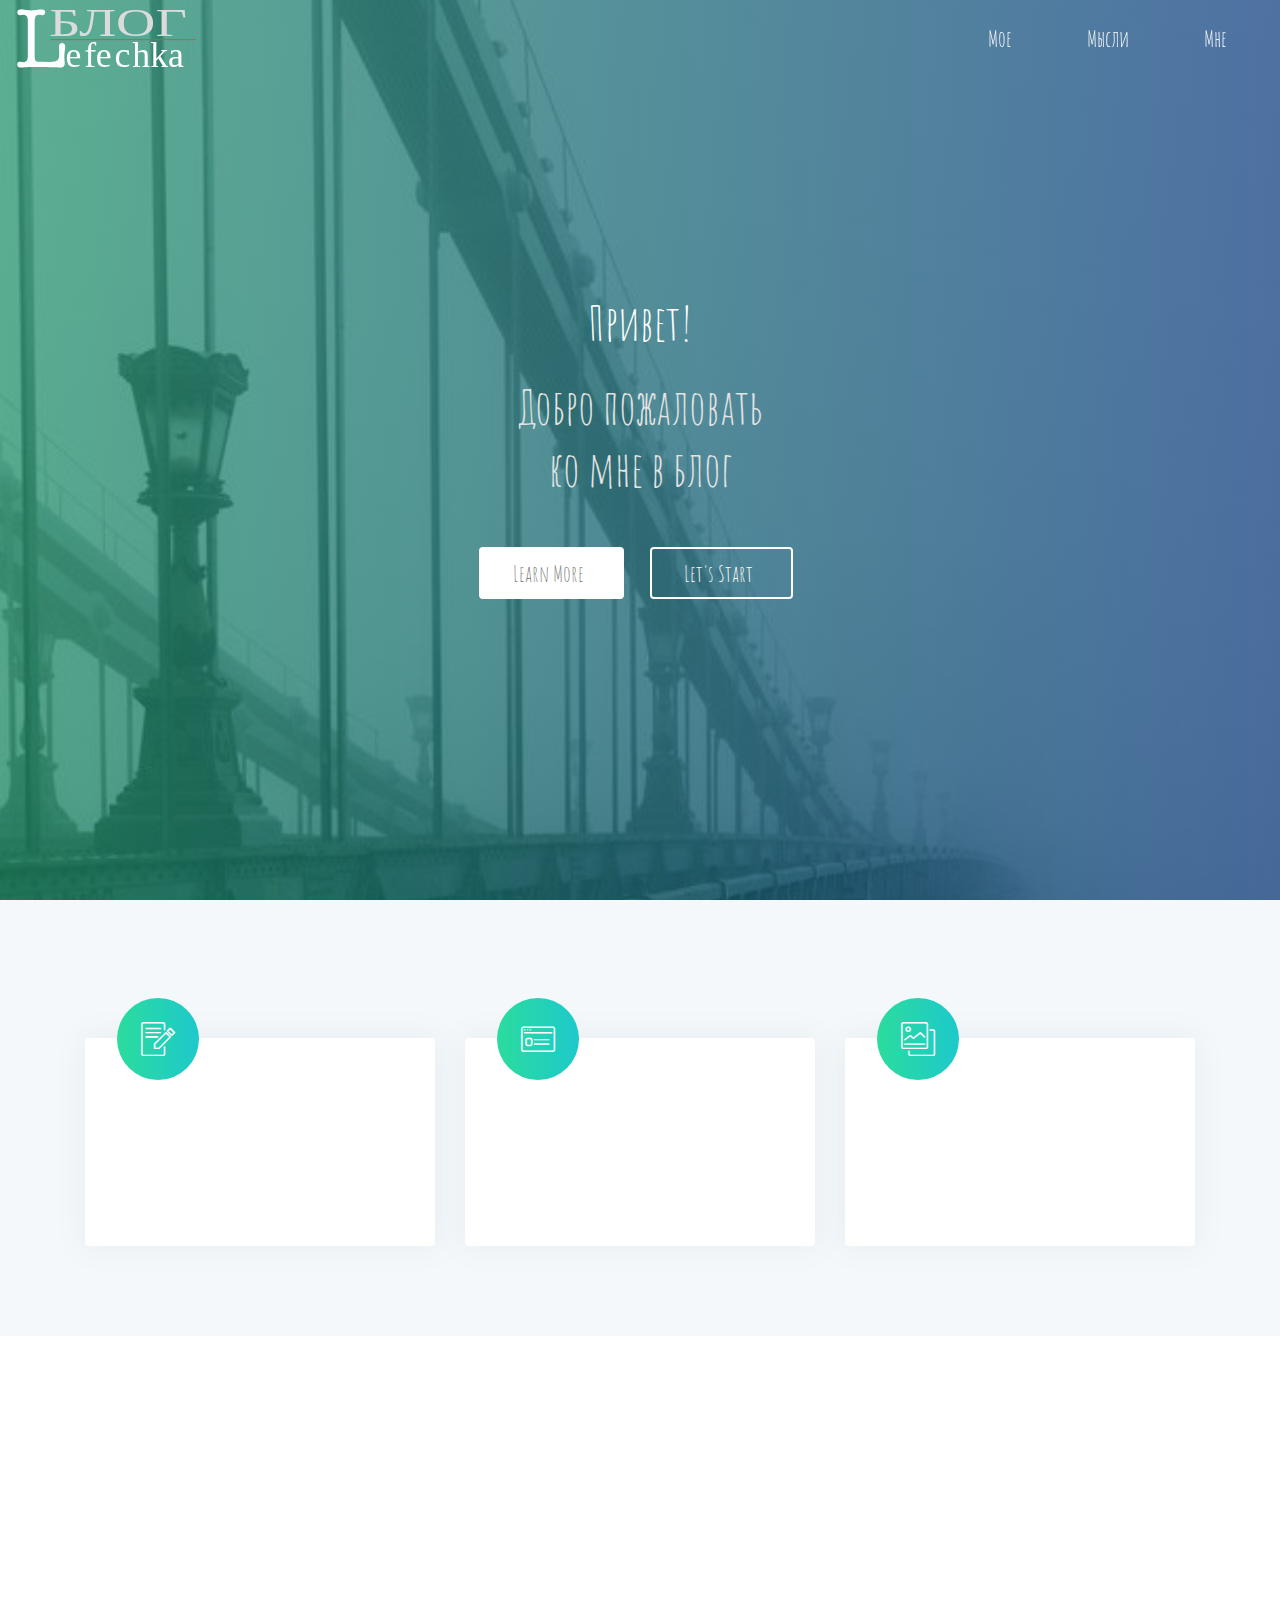
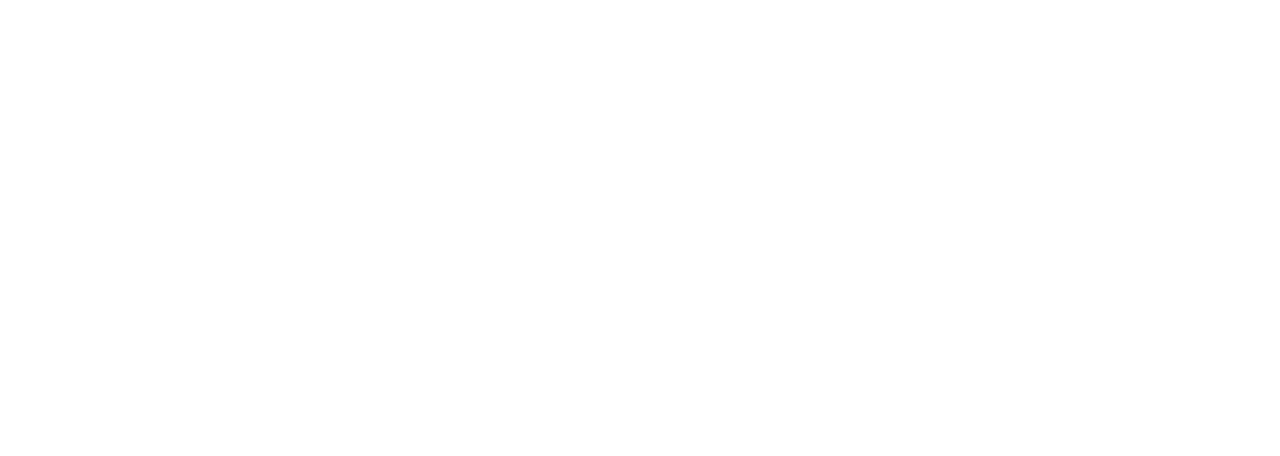
<file: index.html>
<!DOCTYPE html>
<html >
<head>
  <!-- Site made with Mobirise Website Builder v4.7.2, https://mobirise.com -->
  <meta charset="UTF-8">
  <meta http-equiv="X-UA-Compatible" content="IE=edge">
  <meta name="generator" content="Mobirise v4.7.2, mobirise.com">
  <meta name="viewport" content="width=device-width, initial-scale=1, minimum-scale=1">
  <link rel="shortcut icon" href="assets/images/whitelefechkablog-1.svg" type="image/x-icon">
  <meta name="description" content="">
  <title>Home</title>
  <link rel="stylesheet" href="assets/web/assets/mobirise-icons/mobirise-icons.css">
  <link rel="stylesheet" href="assets/tether/tether.min.css">
  <link rel="stylesheet" href="assets/bootstrap/css/bootstrap.min.css">
  <link rel="stylesheet" href="assets/bootstrap/css/bootstrap-grid.min.css">
  <link rel="stylesheet" href="assets/bootstrap/css/bootstrap-reboot.min.css">
  <link rel="stylesheet" href="assets/dropdown/css/style.css">
  <link rel="stylesheet" href="assets/animatecss/animate.min.css">
  <link rel="stylesheet" href="assets/socicon/css/styles.css">
  <link rel="stylesheet" href="assets/theme/css/style.css">
  <link rel="stylesheet" href="assets/mobirise/css/mbr-additional.css" type="text/css">
  
  
  
</head>
<body>
  <section class="menu cid-qSCr3xpCQ4" once="menu" id="menu1-1">

    
    

    <nav class="navbar navbar-dropdown navbar-fixed-top navbar-expand-lg">
        <div class="navbar-brand">
            <span class="navbar-logo">
                <a href="https://mobirise.com">
                    <img src="assets/images/whitelefechkablog-1.svg" alt="Mobirise" title="" style="height: 3.8rem;">
                </a>
            </span>
            
        </div>
        <button class="navbar-toggler" type="button" data-toggle="collapse" data-target="#navbarSupportedContent" aria-controls="navbarNavAltMarkup" aria-expanded="false" aria-label="Toggle navigation">
            <div class="hamburger">
                <span></span>
                <span></span>
                <span></span>
                <span></span>
            </div>
        </button>
      <div class="collapse navbar-collapse" id="navbarSupportedContent">
            <ul class="navbar-nav nav-dropdown nav-right" data-app-modern-menu="true"><li class="nav-item">
                    <a class="nav-link link text-white display-4" href="https://mobirise.com">
                        Мое</a>
                </li>
                <li class="nav-item">
                    <a class="nav-link link text-white display-4" href="https://mobirise.com">
                        Мысли</a>
                </li>
                <li class="nav-item">
                    <a class="nav-link link text-white display-4" href="https://mobirise.com">
                        Мне</a>
                </li></ul>
            
            
      </div>
    </nav>
</section>

<section class="header1 cid-qSCr4gbCpt mbr-fullscreen" id="header1-2">

    

    <div class="mbr-overlay" style="opacity: 0.7;">
    </div>

    <div class="container align-left">
        <div class="row justify-content-center">
            <div class="media-container-column mbr-white col-md-10">
                <h1 class="mbr-section-title align-center pb-3 mbr-fonts-style display-1">Привет!</h1>
                <h3 class="mbr-section-subtitle align-center mbr-light pb-3 mbr-fonts-style display-1">
                    Добро пожаловать<br>ко мне в блог</h3>
                <div class="mbr-section-btn align-center pt-3">
                    <a class="btn btn-md btn-white display-4" href="https://mobirise.com">Learn More</a>
                    <a class="btn btn-md btn-white-outline display-4" href="https://mobirise.com">Let's Start</a>
                </div>
            </div>
        </div>
    </div>
    
</section>

<section class="features2 cid-qSCre07qbH" id="features2-3">

	

	
	<div class="container">
		
		

		<div class="row justify-content-left pt-5">
			<div class="col-md-6 row-item col-lg-4">
				<div class="wrapper">
					<div class="card-img pb-3 align-left">
						<span class="mbr-iconfont mbri-edit"></span>
					</div>
					<h4 class="mbr-fonts-style mbr-card-title align-left pb-2 display-5">Retargeting Market</h4>

					<p class="mbr-text mbr-fonts-style align-left display-7">Lorem ipsum dolor amet, consecte tempor incididunt ut labore et dolore tumber tur adipisicing elit.</p>
				</div>
			</div>

			<div class="col-md-6 row-item col-lg-4">
				<div class="wrapper">
					<div class="card-img pb-3 align-left">
						<span class="mbr-iconfont mbri-sites"></span>
					</div>
					<h4 class="mbr-fonts-style mbr-card-title align-left pb-2 display-5">Fruitful Results</h4>

					<p class="mbr-text mbr-fonts-style align-left display-7">Lorem ipsum dolor amet, consecte tempor incididunt ut labore et dolore tumber tur adipisicing elit.</p>
				</div>
			</div>

			<div class="col-md-6 row-item col-lg-4">
				<div class="wrapper">
					<div class="card-img pb-3 align-left">
						<span class="mbr-iconfont mbri-photos"></span>
					</div>
					<h4 class="mbr-fonts-style mbr-card-title align-left pb-2 display-5">Instant Solutions</h4>
					<p class="mbr-text mbr-fonts-style align-left display-7">Lorem ipsum dolor amet, consecte tempor incididunt ut labore et dolore tumber tur adipisicing elit.</p>
				</div>
			</div>

			
		</div>
	</div>
</section>

<section class="video1 cid-qSCrgSdjVt" id="video1-4">

    
    
    <figure class="mbr-figure align-center">
        <div class="video-block" style="width: 66%;">
            <div><iframe class="mbr-embedded-video" src="https://www.youtube.com/embed/iM-NestDPNQ?rel=0&amp;amp;showinfo=0&amp;autoplay=1&amp;loop=1&amp;playlist=iM-NestDPNQ" width="1280" height="720" frameborder="0" allowfullscreen></iframe></div>
        </div>
    </figure>
</section>


  <script src="assets/web/assets/jquery/jquery.min.js"></script>
  <script src="assets/popper/popper.min.js"></script>
  <script src="assets/tether/tether.min.js"></script>
  <script src="assets/bootstrap/js/bootstrap.min.js"></script>
  <script src="assets/smoothscroll/smooth-scroll.js"></script>
  <script src="assets/dropdown/js/script.min.js"></script>
  <script src="assets/touch-swipe/jquery.touch-swipe.min.js"></script>
  <script src="assets/viewportchecker/jquery.viewportchecker.js"></script>
  <script src="assets/theme/js/script.js"></script>
  
  
 <div id="scrollToTop" class="scrollToTop mbr-arrow-up"><a style="text-align: center;"><i></i></a></div>
    <input name="animation" type="hidden">
  </body>
</html>
</file>
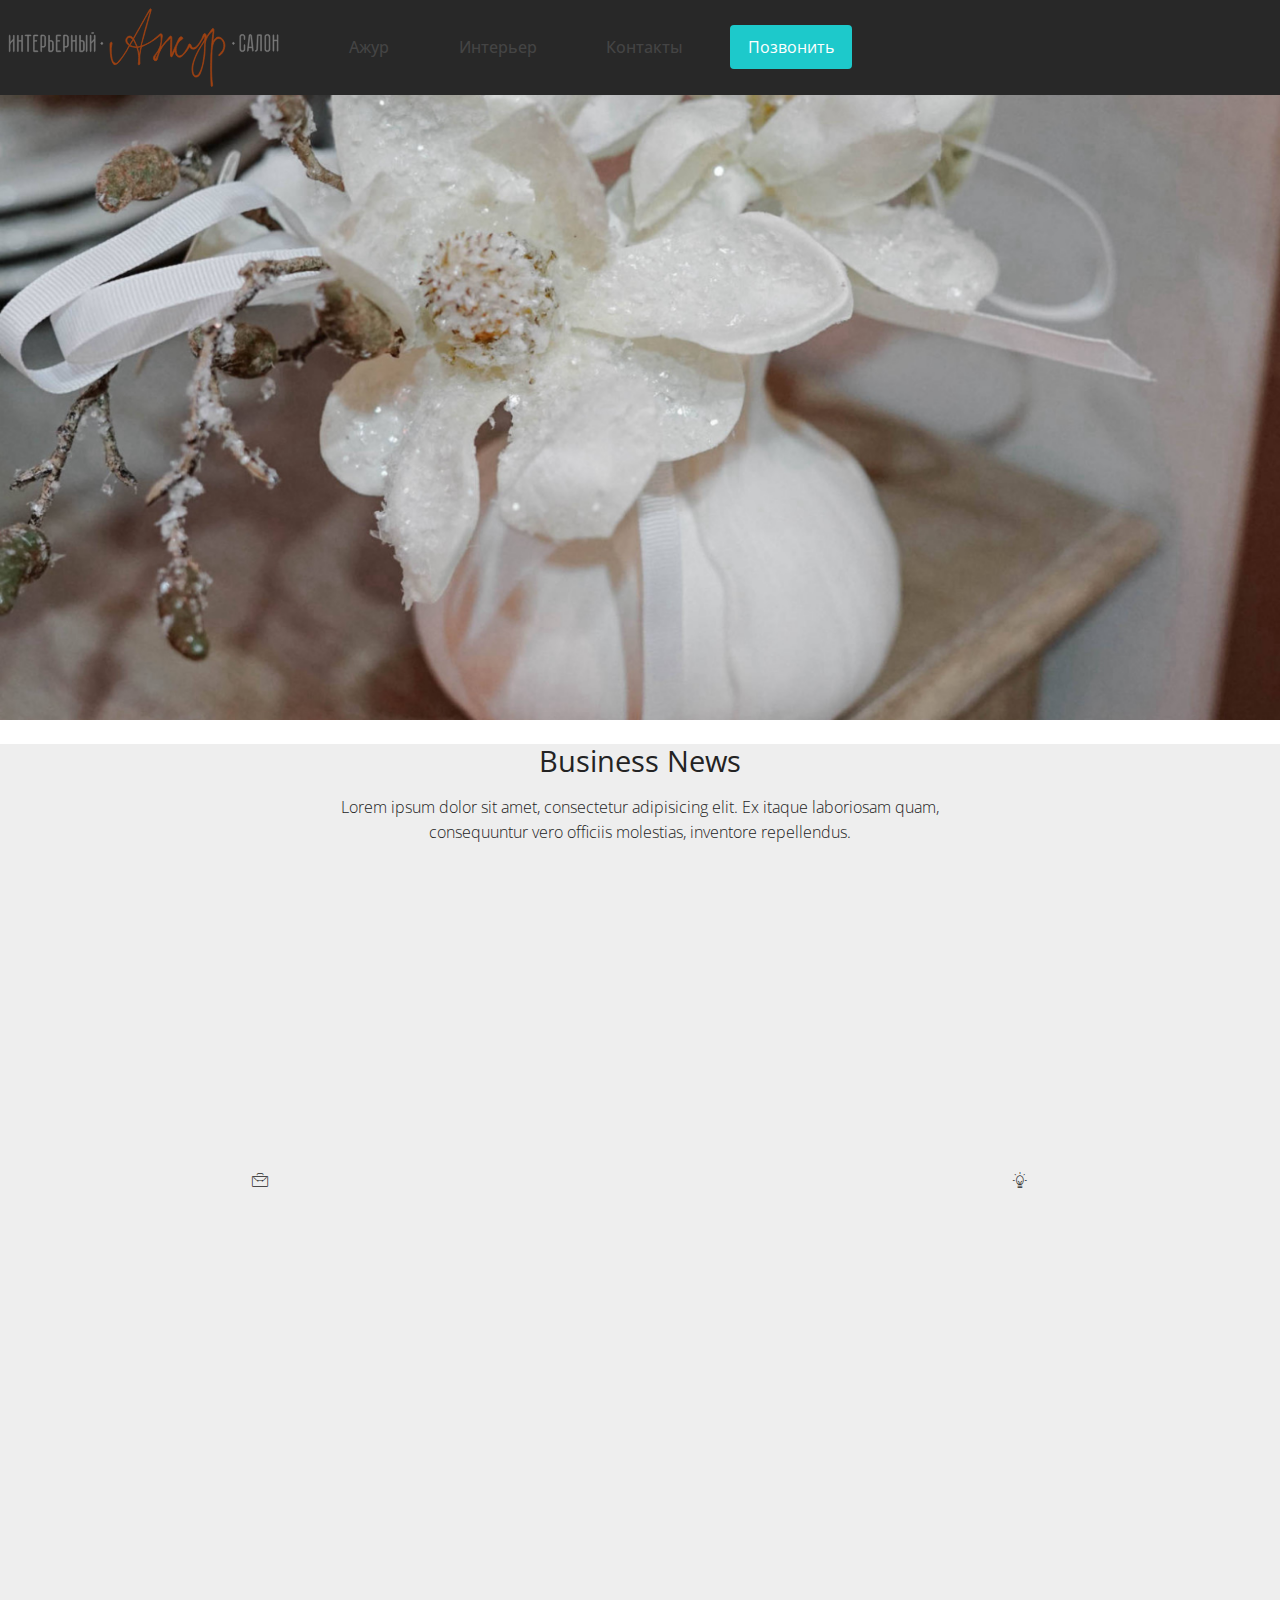
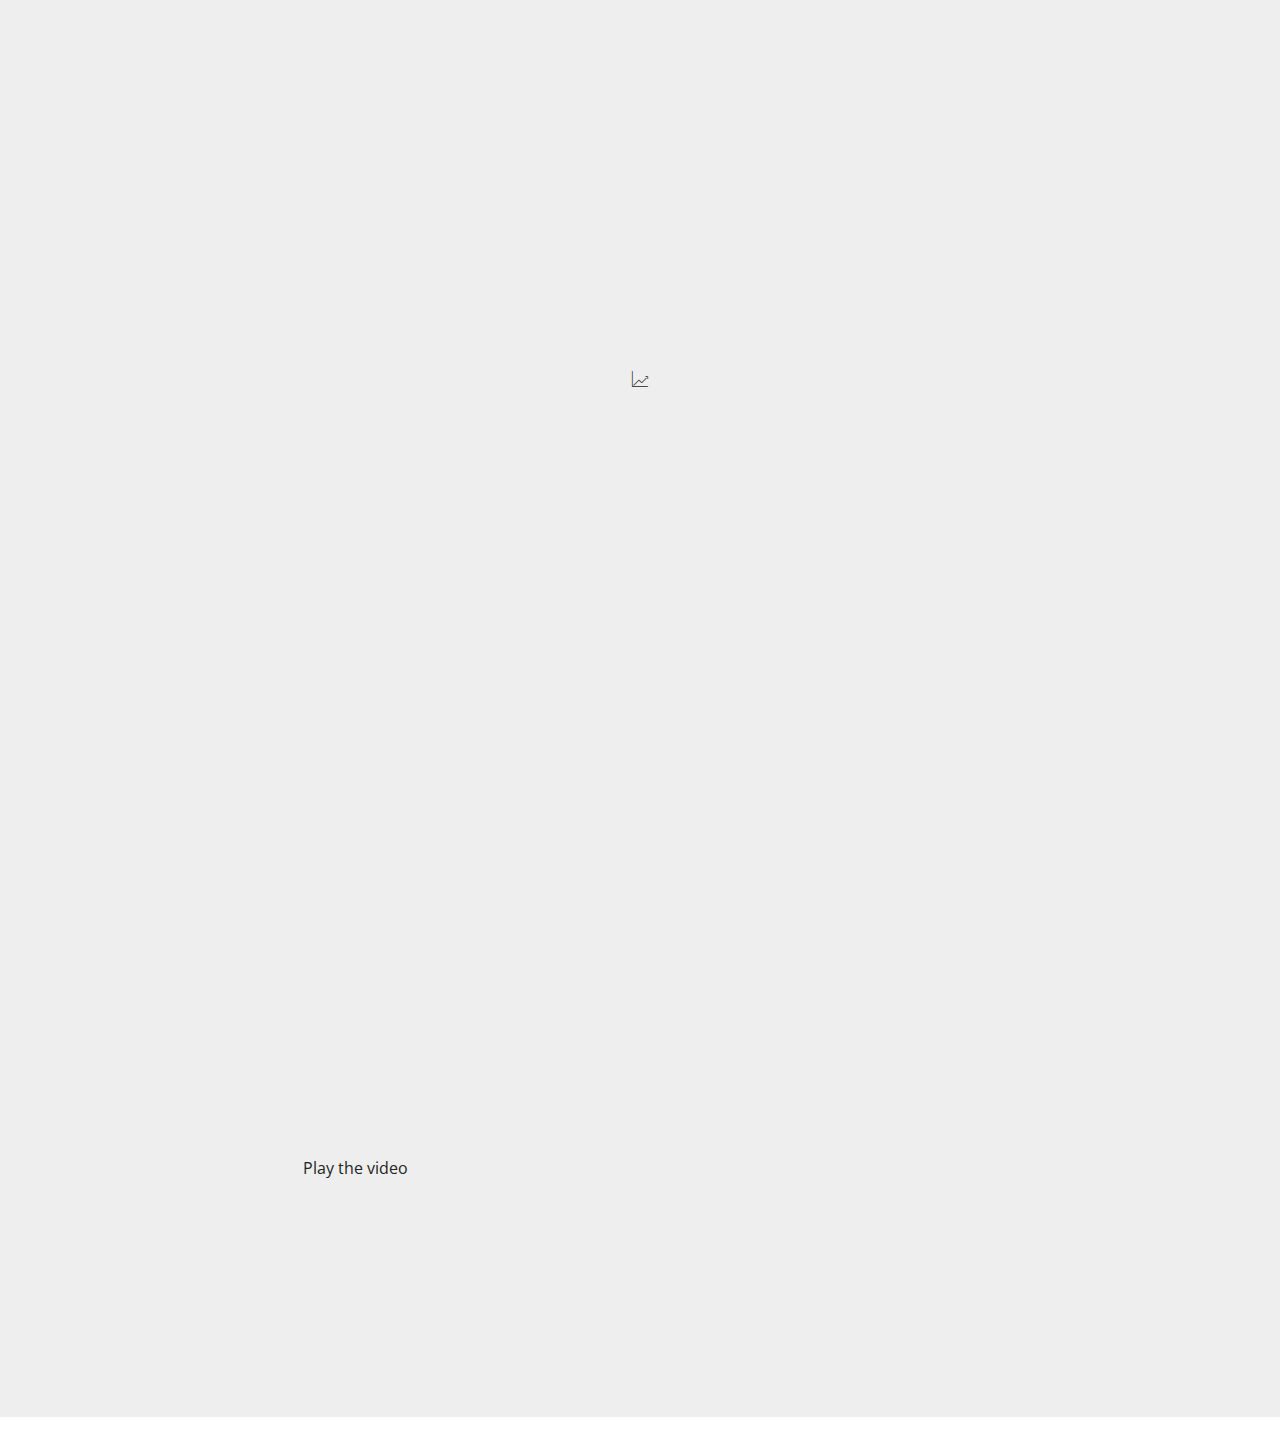
<file: ajour.html>
<!DOCTYPE html>
<html >
<head>
  <!-- Site made with Mobirise Website Builder v4.7.1, https://mobirise.com -->
  <meta charset="UTF-8">
  <meta http-equiv="X-UA-Compatible" content="IE=edge">
  <meta name="generator" content="Mobirise v4.7.1, mobirise.com">
  <meta name="viewport" content="width=device-width, initial-scale=1, minimum-scale=1">
  <link rel="shortcut icon" href="assets/images/favicon-ajour-128x128.png" type="image/x-icon">
  <meta name="description" content="">
  <title>Home</title>
  <link rel="stylesheet" href="assets/web/assets/mobirise-icons/mobirise-icons.css">
  <link rel="stylesheet" href="assets/tether/tether.min.css">
  <link rel="stylesheet" href="assets/bootstrap/css/bootstrap.min.css">
  <link rel="stylesheet" href="assets/bootstrap/css/bootstrap-grid.min.css">
  <link rel="stylesheet" href="assets/bootstrap/css/bootstrap-reboot.min.css">
  <link rel="stylesheet" href="assets/socicon/css/styles.css">
  <link rel="stylesheet" href="assets/dropdown/css/style.css">
  <link rel="stylesheet" href="assets/animatecss/animate.min.css">
  <link rel="stylesheet" href="assets/theme/css/style.css">
  <link rel="stylesheet" href="assets/wowslider-init/style.css">
  <link href="assets/fonts/style.css" rel="stylesheet">
  <link rel="stylesheet" href="assets/mobirise/css/mbr-additional.css" type="text/css">
  
  
  
<link rel="stylesheet" href = "assets/wowslider-init/boundary/style.css"></link></head>
<body>
  <section class="menu cid-qPaLEx7kDb" once="menu" id="menu2-0">

    
    

    <nav class="navbar navbar-dropdown navbar-fixed-top navbar-expand-lg">
        <div class="navbar-brand">
            <span class="navbar-logo">
                <a href="https://mobirise.com">
                    <img src="assets/images/logotypeajour.svg" alt="Mobirise" title="" style="height: 5.3rem;">
                </a>
            </span>
            
        </div>
        <button class="navbar-toggler" type="button" data-toggle="collapse" data-target="#navbarSupportedContent" aria-controls="navbarNavAltMarkup" aria-expanded="false" aria-label="Toggle navigation">
            <div class="hamburger">
                <span></span>
                <span></span>
                <span></span>
                <span></span>
            </div>
        </button>
      <div class="collapse navbar-collapse" id="navbarSupportedContent">
            <ul class="navbar-nav nav-dropdown" data-app-modern-menu="true"><li class="nav-item">
                    <a class="nav-link link text-danger display-7" href="index.html">Ажур</a>
                </li>
                <li class="nav-item">
                    <a class="nav-link link text-danger display-7" href="https://mobirise.com">Интерьер</a>
                </li>
                <li class="nav-item">
                    <a class="nav-link link text-danger display-7" href="https://mobirise.com">
                        Контакты</a>
                </li></ul>
            
            <div class="navbar-buttons mbr-section-btn"><a class="btn btn-sm btn-success display-7" href="https://mobirise.com">
                    Позвонить</a></div>
      </div>
    </nav>
</section>

<section class="mbr-wowslider-container mbr-section mbr-section__container carousel slide mbr-section-nopadding mbr-wowslider-container--boundary" data-ride="carousel" data-keyboard="false" data-wrap="true" data-interval="false" id="wowslider-2" data-rv-view="58" style="background-color: rgb(255, 255, 255);">
    <div class="mbr-wowslider">
        <div class="ws_images">
            <ul>
                <li>
                    
                    <img src="assets/images/ajour-1-1600x900.jpg" alt="title 1" title="title 1"> text 1
                </li><li>
                    
                    <img src="assets/images/ajour2-1600x900.jpg" alt="title 2" title="title 2"> text 2
                </li><li>
                    
                    <img src="assets/images/ajour3-1600x900.jpg" alt="title 3" title="title 3"> text 3
                </li><li>
                    
                    <img src="assets/images/ajour-1600x900.jpg" alt="title 2" title="title 2"> text 2
                </li><li>
                    
                    <img src="assets/images/ajour4-1600x900.jpg" alt="title 2" title="title 2"> text 2
                </li><li>
                    
                    <img src="assets/images/ajour2-1600x900.jpg" alt="title 2" title="title 2"> text 2
                </li>
            </ul>
        </div>
        <div class="ws_bullets">
            <div>
                <a href="#" title="">
                    <span><img alt="slide1" src="assets/images/ajour-1-85x48.png"></span>
                </a><a href="#" title="">
                    <span><img alt="slide1" src="assets/images/ajour2-85x48.png"></span>
                </a><a href="#" title="">
                    <span><img alt="slide1" src="assets/images/ajour3-85x48.png"></span>
                </a><a href="#" title="">
                    <span><img alt="slide1" src="assets/images/ajour-85x48.png"></span>
                </a><a href="#" title="">
                    <span><img alt="slide1" src="assets/images/ajour4-85x48.png"></span>
                </a><a href="#" title="">
                    <span><img alt="slide1" src="assets/images/ajour2-85x48.png"></span>
                </a>
            </div>
        </div>
        <div class="ws_shadow"></div>
        <div class="mbr-wowslider-options">
            <div class="params" data-paddingbottom="1" data-anim-type="kenburns" data-theme="boundary" data-autoplay="true" data-paddingtop="0" data-fullscreen="true" data-showbullets="false" data-timeout="2" data-duration="2" data-height="900" data-width="1600" data-responsive="2" data-showcaptions="false" data-captionseffect="slide" data-hidecontrols="true"></div>
        </div>
</div></section>

<section class="features10 cid-qPdy89Kklh mbr-parallax-background" id="features10-3">

    

    
    <div class="container">
    	<h2 class="mbr-fonts-style mb-3 mbr-section-title align-center display-2">Business News</h2>
        <h3 class="mbr-section-subtitle mbr-text mbr-fonts-style mb-4 mbr-light align-center display-7">Lorem ipsum dolor sit amet, consectetur adipisicing elit. Ex itaque laboriosam quam,<br> consequuntur vero officiis molestias, inventore repellendus.
        </h3>


        <div class="rows-wrapper">
            <div class="row main align-items-center top-radius">
                <div class="col-md-4 text-element">
                    <div class="text-content">
                        <div class="card-img pb-3 align-center">
                            <span class="mbr-iconfont mbri-briefcase"></span>
                        </div>
                        <h2 class="mbr-title  mbr-fonts-style align-center display-5">
                            10 Best Jobs
                        </h2>
                        <p class="mbr-text card-text mbr-light mbr-fonts-style align-center display-7">
                            Lorem ipsum dolor sit amet, consectetur adipisicing elit. Fuga ullam expedita ex eos qui autem
                        </p>
                        <div class="mbr-section-btn align-center">
                            <a class="btn-underline mr-3 text-info display-4" href="https://mobirise.com">Read More</a>
                        </div>
                    </div>
                </div>
                <div class="col-md-4 image-element align-self-stretch">
                    <div class="img-wrap">
                        <img src="assets/images/11.jpg">
                    </div>
                </div>
                <div class="col-md-4 text-element">
                    <div class="text-content">
                        <div class="card-img pb-3 align-center">
                            <span class="mbr-iconfont mbri-idea"></span>
                        </div>
                        <h2 class="mbr-title  mbr-fonts-style align-center display-5">
                            10 Business Ideas
                        </h2>
                        <p class="mbr-text card-text mbr-light mbr-fonts-style align-center display-7">
                            Lorem ipsum dolor sit amet, consectetur adipisicing elit. Fuga ullam expedita ex eos qui autem
                        </p>
                        <div class="mbr-section-btn align-center">
                            <a class="btn-underline mr-3 text-info display-4" href="https://mobirise.com">Read More</a>
                        </div>
                    </div>
                </div>
            </div>
            <div class="row main-reverse align-items-center bottom-radius">
                <div class="col-md-4 image-element align-self-stretch">
                    <div class="img-wrap">
                        <img src="assets/images/06.jpg">
                    </div>
                </div>
                <div class="col-md-4 text-element">
                    <div class="text-content">
                        <div class="card-img pb-3 align-center">
                            <span class="mbr-iconfont mbri-growing-chart"></span>
                        </div>
                        <h2 class="mbr-title  mbr-fonts-style align-center display-5">
                            5 Ways to Advance
                        </h2>
                        <p class="mbr-text card-text mbr-light mbr-fonts-style align-center display-7">
                            Lorem ipsum dolor sit amet, consectetur adipisicing elit. Fuga ullam expedita ex eos qui autem
                        </p>
                        <div class="mbr-section-btn align-center">
                            <a class="btn-underline mr-3 text-info display-4" href="https://mobirise.com">Read More</a>
                        </div>
                    </div>
                </div>
                <div class="col-md-4 image-element align-self-stretch">
                    <div class="img-wrap">
                        <img src="assets/images/12.jpg">
                    </div>
                </div>
            </div>
            
            
        </div>
    </div>
</section>

<section class="features15 cid-qPdylvVtdA" id="features15-4">

    

    

    <div class="container align-center">
        <div class="row justify-content-center align-items-center main-row">
            <div class="col-md-6">
                 <h2 class="mbr-section-title align-left py-2 mbr-fonts-style display-2">
                    INTRO WITH VIDEO POPUP
                </h2>
                <p class="mbr-text align-left py-2 mbr-fonts-style display-7">
                    Lorem ipsum dolor sit amet, consectetur adipisicing elit. Unde, voluptatum dicta, rerum cumque vitae maxime, ut dolorem consectetur minima impedit rem earum illum, doloribus reprehenderit. In perferendis voluptatum aut reprehenderit.
                </p>
                <div class="wrapper-video justify-content-start">
                	<div class="mbr-media show-modal align-left py-2" data-modal=".modalWindow">
                        <div class="btn-play" data-modal=".modalWindow">
                           <span class="play"></span> 
                        </div>
                	</div>
                	<div class="icon-description align-center mbr-fonts-style display-7">Play the video</div>
                </div>
            </div>
            
            <div class="col-md-6 py-3 ">
                <div class="mbr-figure">
                    <img src="assets/images/04.jpg" alt="Mobirise">
   			    </div>
            </div>
        </div>
    </div>
    <div>
        <div class="modalWindow">
            <div class="modalWindow-container">
                <div class="modalWindow-video-container">
                    <div class="modalWindow-video">
                        <iframe width="100%" height="100%" frameborder="0" allowfullscreen="1" data-src="https://youtu.be/iM-NestDPNQ"></iframe>
                    </div>
                    <a class="close" role="button" data-dismiss="modal">
                        <span aria-hidden="true" class="mbri-close mbr-iconfont closeModal"></span>
                        <span class="sr-only">Close</span>
                    </a>
                </div>
            </div>
        </div>
    </div> 
</section>


  <script src="assets/web/assets/jquery/jquery.min.js"></script>
  <script src="assets/popper/popper.min.js"></script>
  <script src="assets/tether/tether.min.js"></script>
  <script src="assets/bootstrap/js/bootstrap.min.js"></script>
  <script src="assets/smoothscroll/smooth-scroll.js"></script>
  <script src="assets/dropdown/js/script.min.js"></script>
  <script src="assets/playervimeo/vimeo_player.js"></script>
  <script src="assets/viewportchecker/jquery.viewportchecker.js"></script>
  <script src="assets/wowslider-plugin/wowslider.js"></script>
  <script src="assets/parallax/jarallax.min.js"></script>
  <script src="assets/touch-swipe/jquery.touch-swipe.min.js"></script>
  <script src="assets/wowslider-effect/effects.js"></script>
  <script src="assets/theme/js/script.js"></script>
  <script src="assets/wowslider-init/script.js"></script>
  
  
  <input name="animation" type="hidden">
  </body>
</html>
</file>
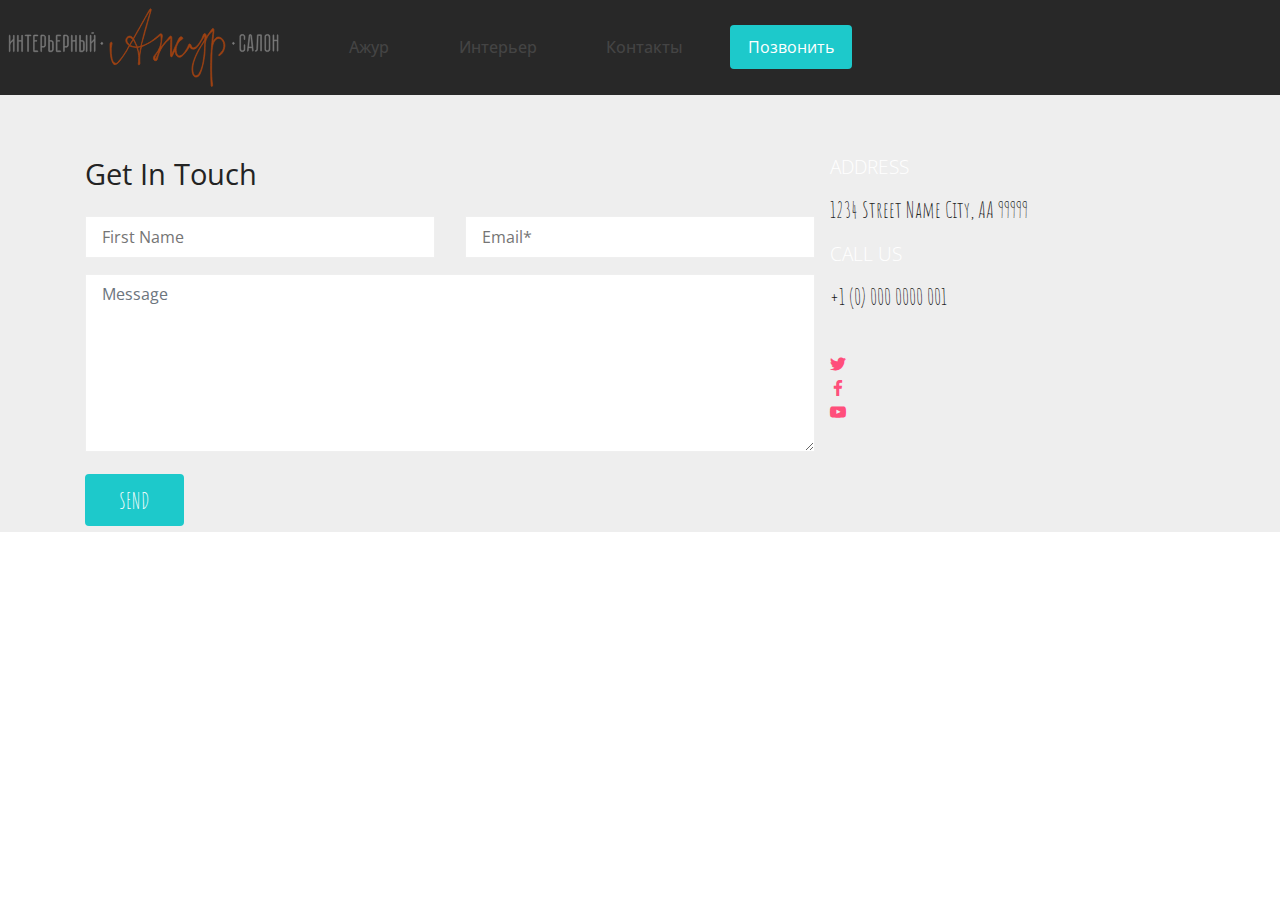
<file: contact.html>
<!DOCTYPE html>
<html >
<head>
  <!-- Site made with Mobirise Website Builder v4.7.1, https://mobirise.com -->
  <meta charset="UTF-8">
  <meta http-equiv="X-UA-Compatible" content="IE=edge">
  <meta name="generator" content="Mobirise v4.7.1, mobirise.com">
  <meta name="viewport" content="width=device-width, initial-scale=1, minimum-scale=1">
  <link rel="shortcut icon" href="assets/images/favicon-ajour-128x128.png" type="image/x-icon">
  <meta name="description" content="">
  <title>Контакты</title>
  <link rel="stylesheet" href="assets/web/assets/mobirise-icons/mobirise-icons.css">
  <link rel="stylesheet" href="assets/tether/tether.min.css">
  <link rel="stylesheet" href="assets/bootstrap/css/bootstrap.min.css">
  <link rel="stylesheet" href="assets/bootstrap/css/bootstrap-grid.min.css">
  <link rel="stylesheet" href="assets/bootstrap/css/bootstrap-reboot.min.css">
  <link rel="stylesheet" href="assets/socicon/css/styles.css">
  <link rel="stylesheet" href="assets/animatecss/animate.min.css">
  <link rel="stylesheet" href="assets/dropdown/css/style.css">
  <link rel="stylesheet" href="assets/theme/css/style.css">
  <link href="assets/fonts/style.css" rel="stylesheet">
  <link rel="stylesheet" href="assets/mobirise/css/mbr-additional.css" type="text/css">
  
  
  
</head>
<body>
  <section class="menu cid-qPaLEx7kDb" once="menu" id="menu2-6">

    
    

    <nav class="navbar navbar-dropdown navbar-fixed-top navbar-expand-lg">
        <div class="navbar-brand">
            <span class="navbar-logo">
                <a href="https://mobirise.com">
                    <img src="assets/images/logotypeajour.svg" alt="Mobirise" title="" style="height: 5.3rem;">
                </a>
            </span>
            
        </div>
        <button class="navbar-toggler" type="button" data-toggle="collapse" data-target="#navbarSupportedContent" aria-controls="navbarNavAltMarkup" aria-expanded="false" aria-label="Toggle navigation">
            <div class="hamburger">
                <span></span>
                <span></span>
                <span></span>
                <span></span>
            </div>
        </button>
      <div class="collapse navbar-collapse" id="navbarSupportedContent">
            <ul class="navbar-nav nav-dropdown" data-app-modern-menu="true"><li class="nav-item">
                    <a class="nav-link link text-danger display-7" href="index.html">Ажур</a>
                </li>
                <li class="nav-item">
                    <a class="nav-link link text-danger display-7" href="https://mobirise.com">Интерьер</a>
                </li>
                <li class="nav-item">
                    <a class="nav-link link text-danger display-7" href="https://mobirise.com">
                        Контакты</a>
                </li></ul>
            
            <div class="navbar-buttons mbr-section-btn"><a class="btn btn-sm btn-success display-7" href="https://mobirise.com">
                    Позвонить</a></div>
      </div>
    </nav>
</section>

<section class="map1 cid-qPdA59b80B" id="form2-8">

     

    <div class="google-map"><iframe frameborder="0" style="border:0" src="https://www.google.com/maps/embed/v1/place?key=AIzaSyA0Dx_boXQiwvdz8sJHoYeZNVTdoWONYkU&amp;q=place_id:ChIJn6wOs6lZwokRLKy1iqRcoKw" allowfullscreen=""></iframe></div>

    <div class="container wrapper">
        <div class="row main-row">
            <div class="col-sm-12 col-lg-8 col-md-6 form-container" data-form-type="formoid">
                <h2 class="mbr-section-title mbr-fonts-style pb-3 display-2">Get In Touch</h2>
                <div data-form-alert="" hidden="">Thanks for filling out the form!
                </div>
                <form class="mbr-form" action="https://mobirise.com/" method="post" data-form-title="My Mobirise Form"><input type="hidden" name="email" data-form-email="true" value="d/wu0lR9xQbi0YplazQdN0z5rqJmy3w0NtBPA37EOHA+sBD1YzHlfhP+5egElJxUiaersn1U0lnRjMk2dO6ikc3cVFuYL+7DwDJU6/oyalbKQmDK5D89tkScdSFPmmdS" data-form-field="Email">
                    <div class="row input-main">
                        <div class="col-md-12 col-lg-6 input-wrap" data-for="firstname">
                            <input type="text" class="field display-7" name="firstname" placeholder="First Name" data-form-field="First Name" required="" id="firstname-form2-8">
                        </div>
                        <div class="col-md-12 col-lg-6 input-wrap" data-for="email">
                            <input type="email" class="field display-7" name="email" data-form-field="Email" placeholder="Email*" required="" id="email-form2-8">
                        </div>
                        
                        
                    </div>

                    <div class="row input-main">
                        <div class="col-md-12 col-lg-12 form-group" data-for="message">
                            <textarea type="text" class="form-control display-7" name="message" rows="7" data-form-field="Message" placeholder="Message" id="message-form2-8"></textarea>
                        </div>
                    </div>
                    <div class="row input-main">
                        <div class="col-md-12 col-lg-12 btn-row">
                            <span class="input-group-btn">
                                <button href="" type="submit" class="btn btn-form btn-success display-4">SEND</button>
                            </span>
                        </div>
                    </div>
                </form>
            </div>
            <div class="col-sm-12 col-lg-4 col-md-6 px-0 text-block">            
                <div class="content-panel">
                    <div class="text-block pb-3">
                        <h3 class="mbr-title mbr-fonts-style align-left mbr-white pb-2 mbr-light display-5">ADDRESS</h3>
                        <p class="mbr-text mbr-fonts-style align-left m-0 display-4">
                            1234 Street Name City, AA 99999
                        </p>
                    </div>
                    <div class="text-block pb-3">
                        <h3 class="mbr-title mbr-fonts-style align-left mbr-white pb-2 mbr-light display-5">CALL US</h3>
                        <p class="mbr-text mbr-fonts-style align-left m-0 display-4">
                            +1 (0) 000 0000 001
                        </p>
                    </div>
                    
                    <div class="social-list pl-0 mb-0 pt-4">
                        <div class="soc-item">
                            <a href="https://twitter.com/mobirise" target="_blank">
                                <span class="socicon-twitter socicon mbr-iconfont mbr-iconfont-social"></span>
                            </a>
                        </div>
                        <div class="soc-item">
                            <a href="https://www.facebook.com/pages/Mobirise/1616226671953247" target="_blank">
                                <span class="socicon-facebook socicon mbr-iconfont mbr-iconfont-social"></span>
                            </a>
                        </div>
                        <div class="soc-item">
                            <a href="https://www.youtube.com/c/mobirise" target="_blank">
                                <span class="socicon-youtube socicon mbr-iconfont mbr-iconfont-social"></span>
                            </a>
                        </div>
                        
                        
                        
                    </div>
                </div>
            </div>
        </div>
    </div>
</section>


  <script src="assets/web/assets/jquery/jquery.min.js"></script>
  <script src="assets/popper/popper.min.js"></script>
  <script src="assets/tether/tether.min.js"></script>
  <script src="assets/bootstrap/js/bootstrap.min.js"></script>
  <script src="assets/smoothscroll/smooth-scroll.js"></script>
  <script src="assets/viewportchecker/jquery.viewportchecker.js"></script>
  <script src="assets/touch-swipe/jquery.touch-swipe.min.js"></script>
  <script src="assets/dropdown/js/script.min.js"></script>
  <script src="assets/theme/js/script.js"></script>
  <script src="assets/formoid/formoid.min.js"></script>
  
  
  <input name="animation" type="hidden">
  </body>
</html>
</file>
<file: assets/web/assets/mobirise-icons/mobirise-icons.css>
@font-face {
  font-family: 'MobiriseIcons';
  src:  url('mobirise-icons.eot?spat4u');
  src:  url('mobirise-icons.eot?spat4u#iefix') format('embedded-opentype'),
    url('mobirise-icons.ttf?spat4u') format('truetype'),
    url('mobirise-icons.woff?spat4u') format('woff'),
    url('mobirise-icons.svg?spat4u#MobiriseIcons') format('svg');
  font-weight: normal;
  font-style: normal;
}

[class^="mbri-"], [class*=" mbri-"] {
  /* use !important to prevent issues with browser extensions that change fonts */
  font-family: MobiriseIcons !important;
  speak: none;
  font-style: normal;
  font-weight: normal;
  font-variant: normal;
  text-transform: none;
  line-height: 1;

  /* Better Font Rendering =========== */
  -webkit-font-smoothing: antialiased;
  -moz-osx-font-smoothing: grayscale;
}

.mbri-add-submenu:before {
  content: "\e900";
}
.mbri-alert:before {
  content: "\e901";
}
.mbri-align-center:before {
  content: "\e902";
}
.mbri-align-justify:before {
  content: "\e903";
}
.mbri-align-left:before {
  content: "\e904";
}
.mbri-align-right:before {
  content: "\e905";
}
.mbri-android:before {
  content: "\e906";
}
.mbri-apple:before {
  content: "\e907";
}
.mbri-arrow-down:before {
  content: "\e908";
}
.mbri-arrow-next:before {
  content: "\e909";
}
.mbri-arrow-prev:before {
  content: "\e90a";
}
.mbri-arrow-up:before {
  content: "\e90b";
}
.mbri-bold:before {
  content: "\e90c";
}
.mbri-bookmark:before {
  content: "\e90d";
}
.mbri-bootstrap:before {
  content: "\e90e";
}
.mbri-briefcase:before {
  content: "\e90f";
}
.mbri-browse:before {
  content: "\e910";
}
.mbri-bulleted-list:before {
  content: "\e911";
}
.mbri-calendar:before {
  content: "\e912";
}
.mbri-camera:before {
  content: "\e913";
}
.mbri-cart-add:before {
  content: "\e914";
}
.mbri-cart-full:before {
  content: "\e915";
}
.mbri-cash:before {
  content: "\e916";
}
.mbri-change-style:before {
  content: "\e917";
}
.mbri-chat:before {
  content: "\e918";
}
.mbri-clock:before {
  content: "\e919";
}
.mbri-close:before {
  content: "\e91a";
}
.mbri-cloud:before {
  content: "\e91b";
}
.mbri-code:before {
  content: "\e91c";
}
.mbri-contact-form:before {
  content: "\e91d";
}
.mbri-credit-card:before {
  content: "\e91e";
}
.mbri-cursor-click:before {
  content: "\e91f";
}
.mbri-cust-feedback:before {
  content: "\e920";
}
.mbri-database:before {
  content: "\e921";
}
.mbri-delivery:before {
  content: "\e922";
}
.mbri-desktop:before {
  content: "\e923";
}
.mbri-devices:before {
  content: "\e924";
}
.mbri-down:before {
  content: "\e925";
}
.mbri-download:before {
  content: "\e989";
}
.mbri-drag-n-drop:before {
  content: "\e927";
}
.mbri-drag-n-drop2:before {
  content: "\e928";
}
.mbri-edit:before {
  content: "\e929";
}
.mbri-edit2:before {
  content: "\e92a";
}
.mbri-error:before {
  content: "\e92b";
}
.mbri-extension:before {
  content: "\e92c";
}
.mbri-features:before {
  content: "\e92d";
}
.mbri-file:before {
  content: "\e92e";
}
.mbri-flag:before {
  content: "\e92f";
}
.mbri-folder:before {
  content: "\e930";
}
.mbri-gift:before {
  content: "\e931";
}
.mbri-github:before {
  content: "\e932";
}
.mbri-globe:before {
  content: "\e933";
}
.mbri-globe-2:before {
  content: "\e934";
}
.mbri-growing-chart:before {
  content: "\e935";
}
.mbri-hearth:before {
  content: "\e936";
}
.mbri-help:before {
  content: "\e937";
}
.mbri-home:before {
  content: "\e938";
}
.mbri-hot-cup:before {
  content: "\e939";
}
.mbri-idea:before {
  content: "\e93a";
}
.mbri-image-gallery:before {
  content: "\e93b";
}
.mbri-image-slider:before {
  content: "\e93c";
}
.mbri-info:before {
  content: "\e93d";
}
.mbri-italic:before {
  content: "\e93e";
}
.mbri-key:before {
  content: "\e93f";
}
.mbri-laptop:before {
  content: "\e940";
}
.mbri-layers:before {
  content: "\e941";
}
.mbri-left-right:before {
  content: "\e942";
}
.mbri-left:before {
  content: "\e943";
}
.mbri-letter:before {
  content: "\e944";
}
.mbri-like:before {
  content: "\e945";
}
.mbri-link:before {
  content: "\e946";
}
.mbri-lock:before {
  content: "\e947";
}
.mbri-login:before {
  content: "\e948";
}
.mbri-logout:before {
  content: "\e949";
}
.mbri-magic-stick:before {
  content: "\e94a";
}
.mbri-map-pin:before {
  content: "\e94b";
}
.mbri-menu:before {
  content: "\e94c";
}
.mbri-mobile:before {
  content: "\e94d";
}
.mbri-mobile2:before {
  content: "\e94e";
}
.mbri-mobirise:before {
  content: "\e94f";
}
.mbri-more-horizontal:before {
  content: "\e950";
}
.mbri-more-vertical:before {
  content: "\e951";
}
.mbri-music:before {
  content: "\e952";
}
.mbri-new-file:before {
  content: "\e953";
}
.mbri-numbered-list:before {
  content: "\e954";
}
.mbri-opened-folder:before {
  content: "\e955";
}
.mbri-pages:before {
  content: "\e956";
}
.mbri-paper-plane:before {
  content: "\e957";
}
.mbri-paperclip:before {
  content: "\e958";
}
.mbri-photo:before {
  content: "\e959";
}
.mbri-photos:before {
  content: "\e95a";
}
.mbri-pin:before {
  content: "\e95b";
}
.mbri-play:before {
  content: "\e95c";
}
.mbri-plus:before {
  content: "\e95d";
}
.mbri-preview:before {
  content: "\e95e";
}
.mbri-print:before {
  content: "\e95f";
}
.mbri-protect:before {
  content: "\e960";
}
.mbri-question:before {
  content: "\e961";
}
.mbri-quote-left:before {
  content: "\e962";
}
.mbri-quote-right:before {
  content: "\e963";
}
.mbri-refresh:before {
  content: "\e964";
}
.mbri-responsive:before {
  content: "\e965";
}
.mbri-right:before {
  content: "\e966";
}
.mbri-rocket:before {
  content: "\e967";
}
.mbri-sad-face:before {
  content: "\e968";
}
.mbri-sale:before {
  content: "\e969";
}
.mbri-save:before {
  content: "\e96a";
}
.mbri-search:before {
  content: "\e96b";
}
.mbri-setting:before {
  content: "\e96c";
}
.mbri-setting2:before {
  content: "\e96d";
}
.mbri-setting3:before {
  content: "\e96e";
}
.mbri-share:before {
  content: "\e96f";
}
.mbri-shopping-bag:before {
  content: "\e970";
}
.mbri-shopping-basket:before {
  content: "\e971";
}
.mbri-shopping-cart:before {
  content: "\e972";
}
.mbri-sites:before {
  content: "\e973";
}
.mbri-smile-face:before {
  content: "\e974";
}
.mbri-speed:before {
  content: "\e975";
}
.mbri-star:before {
  content: "\e976";
}
.mbri-success:before {
  content: "\e977";
}
.mbri-sun:before {
  content: "\e978";
}
.mbri-sun2:before {
  content: "\e979";
}
.mbri-tablet:before {
  content: "\e97a";
}
.mbri-tablet-vertical:before {
  content: "\e97b";
}
.mbri-target:before {
  content: "\e97c";
}
.mbri-timer:before {
  content: "\e97d";
}
.mbri-to-ftp:before {
  content: "\e97e";
}
.mbri-to-local-drive:before {
  content: "\e97f";
}
.mbri-touch-swipe:before {
  content: "\e980";
}
.mbri-touch:before {
  content: "\e981";
}
.mbri-trash:before {
  content: "\e982";
}
.mbri-underline:before {
  content: "\e983";
}
.mbri-unlink:before {
  content: "\e984";
}
.mbri-unlock:before {
  content: "\e985";
}
.mbri-up-down:before {
  content: "\e986";
}
.mbri-up:before {
  content: "\e987";
}
.mbri-update:before {
  content: "\e988";
}
.mbri-upload:before {
 content: "\e926"; 
}
.mbri-user:before {
  content: "\e98a";
}
.mbri-user2:before {
  content: "\e98b";
}
.mbri-users:before {
  content: "\e98c";
}
.mbri-video:before {
  content: "\e98d";
}
.mbri-video-play:before {
  content: "\e98e";
}
.mbri-watch:before {
  content: "\e98f";
}
.mbri-website-theme:before {
  content: "\e990";
}
.mbri-wifi:before {
  content: "\e991";
}
.mbri-windows:before {
  content: "\e992";
}
.mbri-zoom-out:before {
  content: "\e993";
}
.mbri-redo:before {
  content: "\e994";
}
.mbri-undo:before {
  content: "\e995";
}
</file>
<file: assets/dropdown/css/style.css>
.navbar-dropdown {
  left: 0;
  padding: 0;
  position: absolute;
  right: 0;
  top: 0;
  transition: all 0.45s ease;
  z-index: 1030;
  background: #282828; }
  .navbar-dropdown .navbar-logo {
    margin-right: 0.8rem;
    transition: margin 0.3s ease-in-out;
    vertical-align: middle; }
    .navbar-dropdown .navbar-logo img {
      height: 3.125rem;
      transition: all 0.3s ease-in-out; }
    .navbar-dropdown .navbar-logo.mbr-iconfont {
      font-size: 3.125rem;
      line-height: 3.125rem; }
  .navbar-dropdown .navbar-caption {
    font-weight: 700;
    white-space: normal;
    vertical-align: -4px;
    line-height: 3.125rem !important; }
    .navbar-dropdown .navbar-caption, .navbar-dropdown .navbar-caption:hover {
      color: inherit;
      text-decoration: none; }
  .navbar-dropdown .mbr-iconfont + .navbar-caption {
    vertical-align: -1px; }
  .navbar-dropdown.navbar-fixed-top {
    position: fixed; }
  .navbar-dropdown .navbar-brand span {
    vertical-align: -4px; }
  .navbar-dropdown.bg-color.transparent {
    background: none; }
  .navbar-dropdown.navbar-short .navbar-brand {
    padding: 0.625rem 0; }
    .navbar-dropdown.navbar-short .navbar-brand span {
      vertical-align: -1px; }
  .navbar-dropdown.navbar-short .navbar-caption {
    line-height: 2.375rem !important;
    vertical-align: -2px; }
  .navbar-dropdown.navbar-short .navbar-logo {
    margin-right: 0.5rem; }
    .navbar-dropdown.navbar-short .navbar-logo img {
      height: 2.375rem; }
    .navbar-dropdown.navbar-short .navbar-logo.mbr-iconfont {
      font-size: 2.375rem;
      line-height: 2.375rem; }
  .navbar-dropdown.navbar-short .mbr-table-cell {
    height: 3.625rem; }
  .navbar-dropdown .navbar-close {
    left: 0.6875rem;
    position: fixed;
    top: 0.75rem;
    z-index: 1000; }
  .navbar-dropdown .hamburger-icon {
    content: "";
    display: inline-block;
    vertical-align: middle;
    width: 16px;
    -webkit-box-shadow: 0 -6px 0 1px #282828,0 0 0 1px #282828,0 6px 0 1px #282828;
    -moz-box-shadow: 0 -6px 0 1px #282828,0 0 0 1px #282828,0 6px 0 1px #282828;
    box-shadow: 0 -6px 0 1px #282828,0 0 0 1px #282828,0 6px 0 1px #282828; }

.dropdown-menu .dropdown-toggle[data-toggle="dropdown-submenu"]::after {
  border-bottom: 0.35em solid transparent;
  border-left: 0.35em solid;
  border-right: 0;
  border-top: 0.35em solid transparent;
  margin-left: 0.3rem; }

.dropdown-menu .dropdown-item:focus {
  outline: 0; }

.nav-dropdown {
  font-size: 0.75rem;
  font-weight: 500;
  height: auto !important; }
  .nav-dropdown .nav-btn {
    padding-left: 1rem; }
  .nav-dropdown .link {
    margin: .667em 1.667em;
    font-weight: 500;
    padding: 0;
    transition: color .2s ease-in-out; }
    .nav-dropdown .link.dropdown-toggle {
      margin-right: 2.583em; }
      .nav-dropdown .link.dropdown-toggle::after {
        margin-left: .25rem;
        border-top: 0.35em solid;
        border-right: 0.35em solid transparent;
        border-left: 0.35em solid transparent;
        border-bottom: 0; }
      .nav-dropdown .link.dropdown-toggle[aria-expanded="true"] {
        margin: 0;
        padding: 0.667em 3.263em  0.667em 1.667em; }
  .nav-dropdown .link::after,
  .nav-dropdown .dropdown-item::after {
    color: inherit; }
  .nav-dropdown .btn {
    font-size: 0.75rem;
    font-weight: 700;
    letter-spacing: 0;
    margin-bottom: 0;
    padding-left: 1.25rem;
    padding-right: 1.25rem; }
  .nav-dropdown .dropdown-menu {
    border-radius: 0;
    border: 0;
    left: 0;
    margin: 0;
    padding-bottom: 1.25rem;
    padding-top: 1.25rem;
    position: relative; }
  .nav-dropdown .dropdown-submenu {
    margin-left: 0.125rem;
    top: 0; }
  .nav-dropdown .dropdown-item {
    font-weight: 500;
    line-height: 2;
    padding: 0.3846em 4.615em 0.3846em 1.5385em;
    position: relative;
    transition: color .2s ease-in-out, background-color .2s ease-in-out; }
    .nav-dropdown .dropdown-item::after {
      margin-top: -0.3077em;
      position: absolute;
      right: 1.1538em;
      top: 50%; }
    .nav-dropdown .dropdown-item:focus, .nav-dropdown .dropdown-item:hover {
      background: none; }

@media (max-width: 767px) {
  .nav-dropdown.navbar-toggleable-sm {
    bottom: 0;
    display: none;
    left: 0;
    overflow-x: hidden;
    position: fixed;
    top: 0;
    transform: translateX(-100%);
    -ms-transform: translateX(-100%);
    -webkit-transform: translateX(-100%);
    width: 18.75rem;
    z-index: 999; } }
.nav-dropdown.navbar-toggleable-xl {
  bottom: 0;
  display: none;
  left: 0;
  overflow-x: hidden;
  position: fixed;
  top: 0;
  transform: translateX(-100%);
  -ms-transform: translateX(-100%);
  -webkit-transform: translateX(-100%);
  width: 18.75rem;
  z-index: 999; }

.nav-dropdown-sm {
  display: block !important;
  overflow-x: hidden;
  overflow: auto;
  padding-top: 3.875rem; }
  .nav-dropdown-sm::after {
    content: "";
    display: block;
    height: 3rem;
    width: 100%; }
  .nav-dropdown-sm.collapse.in ~ .navbar-close {
    display: block !important; }
  .nav-dropdown-sm.collapsing, .nav-dropdown-sm.collapse.in {
    transform: translateX(0);
    -ms-transform: translateX(0);
    -webkit-transform: translateX(0);
    transition: all 0.25s ease-out;
    -webkit-transition: all 0.25s ease-out;
    background: #282828; }
  .nav-dropdown-sm.collapsing[aria-expanded="false"] {
    transform: translateX(-100%);
    -ms-transform: translateX(-100%);
    -webkit-transform: translateX(-100%); }
  .nav-dropdown-sm .nav-item {
    display: block;
    margin-left: 0 !important;
    padding-left: 0; }
  .nav-dropdown-sm .link,
  .nav-dropdown-sm .dropdown-item {
    border-top: 1px dotted rgba(255, 255, 255, 0.1);
    font-size: 0.8125rem;
    line-height: 1.6;
    margin: 0 !important;
    padding: 0.875rem 2.4rem 0.875rem 1.5625rem !important;
    position: relative;
    white-space: normal; }
    .nav-dropdown-sm .link:focus, .nav-dropdown-sm .link:hover,
    .nav-dropdown-sm .dropdown-item:focus,
    .nav-dropdown-sm .dropdown-item:hover {
      background: rgba(0, 0, 0, 0.2) !important;
      color: #c0a375; }
  .nav-dropdown-sm .nav-btn {
    position: relative;
    padding: 1.5625rem 1.5625rem 0 1.5625rem; }
    .nav-dropdown-sm .nav-btn::before {
      border-top: 1px dotted rgba(255, 255, 255, 0.1);
      content: "";
      left: 0;
      position: absolute;
      top: 0;
      width: 100%; }
    .nav-dropdown-sm .nav-btn + .nav-btn {
      padding-top: 0.625rem; }
      .nav-dropdown-sm .nav-btn + .nav-btn::before {
        display: none; }
  .nav-dropdown-sm .btn {
    padding: 0.625rem 0; }
  .nav-dropdown-sm .dropdown-toggle[data-toggle="dropdown-submenu"]::after {
    margin-left: .25rem;
    border-top: 0.35em solid;
    border-right: 0.35em solid transparent;
    border-left: 0.35em solid transparent;
    border-bottom: 0; }
  .nav-dropdown-sm .dropdown-toggle[data-toggle="dropdown-submenu"][aria-expanded="true"]::after {
    border-top: 0;
    border-right: 0.35em solid transparent;
    border-left: 0.35em solid transparent;
    border-bottom: 0.35em solid; }
  .nav-dropdown-sm .dropdown-menu {
    margin: 0;
    padding: 0;
    position: relative;
    top: 0;
    left: 0;
    width: 100%;
    border: 0;
    float: none;
    border-radius: 0;
    background: none; }
  .nav-dropdown-sm .dropdown-submenu {
    left: 100%;
    margin-left: 0.125rem;
    margin-top: -1.25rem;
    top: 0; }

.navbar-toggleable-sm .nav-dropdown .dropdown-menu {
  position: absolute; }

.navbar-toggleable-sm .nav-dropdown .dropdown-submenu {
  left: 100%;
  margin-left: 0.125rem;
  margin-top: -1.25rem;
  top: 0; }

.navbar-toggleable-sm.opened .nav-dropdown .dropdown-menu {
  position: relative; }

.navbar-toggleable-sm.opened .nav-dropdown .dropdown-submenu {
  left: 0;
  margin-left: 00rem;
  margin-top: 0rem;
  top: 0; }

.is-builder .nav-dropdown.collapsing {
  transition: none !important; }

/*# sourceMappingURL=style.css.map */
</file>
<file: assets/socicon/css/styles.css>
@charset "UTF-8";

@font-face {
  font-family: "socicon";
  src:url("../fonts/socicon.eot");
  src:url("../fonts/socicon.eot?#iefix") format("embedded-opentype"),
    url("../fonts/socicon.woff") format("woff"),
    url("../fonts/socicon.ttf") format("truetype"),
    url("../fonts/socicon.svg#socicon") format("svg");
  font-weight: normal;
  font-style: normal;

}

[data-icon]:before {
  font-family: "socicon" !important;
  content: attr(data-icon);
  font-style: normal !important;
  font-weight: normal !important;
  font-variant: normal !important;
  text-transform: none !important;
  speak: none;
  line-height: 1;
  -webkit-font-smoothing: antialiased;
  -moz-osx-font-smoothing: grayscale;
}

[class^="socicon-"]:before,
[class*=" socicon-"]:before {
  font-family: "socicon" !important;
  font-style: normal !important;
  font-weight: normal !important;
  font-variant: normal !important;
  text-transform: none !important;
  speak: none;
  line-height: 1;
  -webkit-font-smoothing: antialiased;
  -moz-osx-font-smoothing: grayscale;
}

.socicon-modelmayhem:before {
  content: "\e000";
}
.socicon-mixcloud:before {
  content: "\e001";
}
.socicon-drupal:before {
  content: "\e002";
}
.socicon-swarm:before {
  content: "\e003";
}
.socicon-istock:before {
  content: "\e004";
}
.socicon-yammer:before {
  content: "\e005";
}
.socicon-ello:before {
  content: "\e006";
}
.socicon-stackoverflow:before {
  content: "\e007";
}
.socicon-persona:before {
  content: "\e008";
}
.socicon-triplej:before {
  content: "\e009";
}
.socicon-houzz:before {
  content: "\e00a";
}
.socicon-rss:before {
  content: "\e00b";
}
.socicon-paypal:before {
  content: "\e00c";
}
.socicon-odnoklassniki:before {
  content: "\e00d";
}
.socicon-airbnb:before {
  content: "\e00e";
}
.socicon-periscope:before {
  content: "\e00f";
}
.socicon-outlook:before {
  content: "\e010";
}
.socicon-coderwall:before {
  content: "\e011";
}
.socicon-tripadvisor:before {
  content: "\e012";
}
.socicon-appnet:before {
  content: "\e013";
}
.socicon-goodreads:before {
  content: "\e014";
}
.socicon-tripit:before {
  content: "\e015";
}
.socicon-lanyrd:before {
  content: "\e016";
}
.socicon-slideshare:before {
  content: "\e017";
}
.socicon-buffer:before {
  content: "\e018";
}
.socicon-disqus:before {
  content: "\e019";
}
.socicon-vkontakte:before {
  content: "\e01a";
}
.socicon-whatsapp:before {
  content: "\e01b";
}
.socicon-patreon:before {
  content: "\e01c";
}
.socicon-storehouse:before {
  content: "\e01d";
}
.socicon-pocket:before {
  content: "\e01e";
}
.socicon-mail:before {
  content: "\e01f";
}
.socicon-blogger:before {
  content: "\e020";
}
.socicon-technorati:before {
  content: "\e021";
}
.socicon-reddit:before {
  content: "\e022";
}
.socicon-dribbble:before {
  content: "\e023";
}
.socicon-stumbleupon:before {
  content: "\e024";
}
.socicon-digg:before {
  content: "\e025";
}
.socicon-envato:before {
  content: "\e026";
}
.socicon-behance:before {
  content: "\e027";
}
.socicon-delicious:before {
  content: "\e028";
}
.socicon-deviantart:before {
  content: "\e029";
}
.socicon-forrst:before {
  content: "\e02a";
}
.socicon-play:before {
  content: "\e02b";
}
.socicon-zerply:before {
  content: "\e02c";
}
.socicon-wikipedia:before {
  content: "\e02d";
}
.socicon-apple:before {
  content: "\e02e";
}
.socicon-flattr:before {
  content: "\e02f";
}
.socicon-github:before {
  content: "\e030";
}
.socicon-renren:before {
  content: "\e031";
}
.socicon-friendfeed:before {
  content: "\e032";
}
.socicon-newsvine:before {
  content: "\e033";
}
.socicon-identica:before {
  content: "\e034";
}
.socicon-bebo:before {
  content: "\e035";
}
.socicon-zynga:before {
  content: "\e036";
}
.socicon-steam:before {
  content: "\e037";
}
.socicon-xbox:before {
  content: "\e038";
}
.socicon-windows:before {
  content: "\e039";
}
.socicon-qq:before {
  content: "\e03a";
}
.socicon-douban:before {
  content: "\e03b";
}
.socicon-meetup:before {
  content: "\e03c";
}
.socicon-playstation:before {
  content: "\e03d";
}
.socicon-android:before {
  content: "\e03e";
}
.socicon-snapchat:before {
  content: "\e03f";
}
.socicon-twitter:before {
  content: "\e040";
}
.socicon-facebook:before {
  content: "\e041";
}
.socicon-googleplus:before {
  content: "\e042";
}
.socicon-pinterest:before {
  content: "\e043";
}
.socicon-foursquare:before {
  content: "\e044";
}
.socicon-yahoo:before {
  content: "\e045";
}
.socicon-skype:before {
  content: "\e046";
}
.socicon-yelp:before {
  content: "\e047";
}
.socicon-feedburner:before {
  content: "\e048";
}
.socicon-linkedin:before {
  content: "\e049";
}
.socicon-viadeo:before {
  content: "\e04a";
}
.socicon-xing:before {
  content: "\e04b";
}
.socicon-myspace:before {
  content: "\e04c";
}
.socicon-soundcloud:before {
  content: "\e04d";
}
.socicon-spotify:before {
  content: "\e04e";
}
.socicon-grooveshark:before {
  content: "\e04f";
}
.socicon-lastfm:before {
  content: "\e050";
}
.socicon-youtube:before {
  content: "\e051";
}
.socicon-vimeo:before {
  content: "\e052";
}
.socicon-dailymotion:before {
  content: "\e053";
}
.socicon-vine:before {
  content: "\e054";
}
.socicon-flickr:before {
  content: "\e055";
}
.socicon-500px:before {
  content: "\e056";
}
.socicon-wordpress:before {
  content: "\e058";
}
.socicon-tumblr:before {
  content: "\e059";
}
.socicon-twitch:before {
  content: "\e05a";
}
.socicon-8tracks:before {
  content: "\e05b";
}
.socicon-amazon:before {
  content: "\e05c";
}
.socicon-icq:before {
  content: "\e05d";
}
.socicon-smugmug:before {
  content: "\e05e";
}
.socicon-ravelry:before {
  content: "\e05f";
}
.socicon-weibo:before {
  content: "\e060";
}
.socicon-baidu:before {
  content: "\e061";
}
.socicon-angellist:before {
  content: "\e062";
}
.socicon-ebay:before {
  content: "\e063";
}
.socicon-imdb:before {
  content: "\e064";
}
.socicon-stayfriends:before {
  content: "\e065";
}
.socicon-residentadvisor:before {
  content: "\e066";
}
.socicon-google:before {
  content: "\e067";
}
.socicon-yandex:before {
  content: "\e068";
}
.socicon-sharethis:before {
  content: "\e069";
}
.socicon-bandcamp:before {
  content: "\e06a";
}
.socicon-itunes:before {
  content: "\e06b";
}
.socicon-deezer:before {
  content: "\e06c";
}
.socicon-telegram:before {
  content: "\e06e";
}
.socicon-openid:before {
  content: "\e06f";
}
.socicon-amplement:before {
  content: "\e070";
}
.socicon-viber:before {
  content: "\e071";
}
.socicon-zomato:before {
  content: "\e072";
}
.socicon-draugiem:before {
  content: "\e074";
}
.socicon-endomodo:before {
  content: "\e075";
}
.socicon-filmweb:before {
  content: "\e076";
}
.socicon-stackexchange:before {
  content: "\e077";
}
.socicon-wykop:before {
  content: "\e078";
}
.socicon-teamspeak:before {
  content: "\e079";
}
.socicon-teamviewer:before {
  content: "\e07a";
}
.socicon-ventrilo:before {
  content: "\e07b";
}
.socicon-younow:before {
  content: "\e07c";
}
.socicon-raidcall:before {
  content: "\e07d";
}
.socicon-mumble:before {
  content: "\e07e";
}
.socicon-medium:before {
  content: "\e06d";
}
.socicon-bebee:before {
  content: "\e07f";
}
.socicon-hitbox:before {
  content: "\e080";
}
.socicon-reverbnation:before {
  content: "\e081";
}
.socicon-formulr:before {
  content: "\e082";
}
.socicon-instagram:before {
  content: "\e057";
}
.socicon-battlenet:before {
  content: "\e083";
}
.socicon-chrome:before {
  content: "\e084";
}
.socicon-discord:before {
  content: "\e086";
}
.socicon-issuu:before {
  content: "\e087";
}
.socicon-macos:before {
  content: "\e088";
}
.socicon-firefox:before {
  content: "\e089";
}
.socicon-opera:before {
  content: "\e08d";
}
.socicon-keybase:before {
  content: "\e090";
}
.socicon-alliance:before {
  content: "\e091";
}
.socicon-livejournal:before {
  content: "\e092";
}
.socicon-googlephotos:before {
  content: "\e093";
}
.socicon-horde:before {
  content: "\e094";
}
.socicon-etsy:before {
  content: "\e095";
}
.socicon-zapier:before {
  content: "\e096";
}
.socicon-google-scholar:before {
  content: "\e097";
}
.socicon-researchgate:before {
  content: "\e098";
}
.socicon-wechat:before {
  content: "\e099";
}
.socicon-strava:before {
  content: "\e09a";
}
.socicon-line:before {
  content: "\e09b";
}
.socicon-lyft:before {
  content: "\e09c";
}
.socicon-uber:before {
  content: "\e09d";
}
.socicon-songkick:before {
  content: "\e09e";
}
.socicon-viewbug:before {
  content: "\e09f";
}
.socicon-googlegroups:before {
  content: "\e0a0";
}
.socicon-quora:before {
  content: "\e073";
}
.socicon-diablo:before {
  content: "\e085";
}
.socicon-blizzard:before {
  content: "\e0a1";
}
.socicon-hearthstone:before {
  content: "\e08b";
}
.socicon-heroes:before {
  content: "\e08a";
}
.socicon-overwatch:before {
  content: "\e08c";
}
.socicon-warcraft:before {
  content: "\e08e";
}
.socicon-starcraft:before {
  content: "\e08f";
}
.socicon-beam:before {
  content: "\e0a2";
}
.socicon-curse:before {
  content: "\e0a3";
}
.socicon-player:before {
  content: "\e0a4";
}
.socicon-streamjar:before {
  content: "\e0a5";
}
.socicon-nintendo:before {
  content: "\e0a6";
}
.socicon-hellocoton:before {
  content: "\e0a7";
}
</file>
<file: assets/theme/css/style.css>
.engine {
	position: absolute;
	text-indent: -2400px;
	text-align: center;
	padding: 0;
	top: 0;
	left: -2400px;
}/*!
 * Mobirise v4 theme (https://mobirise.com/)
 * Copyright 2017 Mobirise
 */
div, span, h1, h2, h3, h4, h5, h6, p, blockquote, a, ol, ul, li,
figcaption, textarea, input, .display-1, .display-2 {
  font: inherit; }

section {
  background-color: #eeeeee; }

section,
.container,
.container-fluid {
  position: relative;
  word-wrap: break-word; }

a.mbr-iconfont:hover {
  text-decoration: none; }

.article .lead p, .article .lead ul, .article .lead ol, .article .lead pre, .article .lead blockquote {
  margin-bottom: 0; }

a {
  font-style: normal;
  font-weight: 400;
  cursor: pointer; }
  a, a:hover {
    text-decoration: none; }

figure {
  margin-bottom: 0; }

body {
  color: #232323; }

h1, h2, h3, h4, h5, h6,
.h1, .h2, .h3, .h4, .h5, .h6,
.display-1, .display-2, .display-3, .display-4 {
  line-height: 1;
  word-break: break-word;
  word-wrap: break-word; }

b, strong {
  font-weight: bold; }

blockquote {
  padding: 10px 0 10px 20px;
  position: relative;
  border-left: 2px solid;
  border-color: #ff3366; }

input:-webkit-autofill, input:-webkit-autofill:hover, input:-webkit-autofill:focus, input:-webkit-autofill:active {
  transition-delay: 9999s;
  transition-property: background-color, color; }

textarea[type="hidden"] {
  display: none; }

body {
  position: relative; }

section {
  background-position: 50% 50%;
  background-repeat: no-repeat;
  background-size: cover; }
  section .mbr-background-video,
  section .mbr-background-video-preview {
    position: absolute;
    bottom: 0;
    left: 0;
    right: 0;
    top: 0; }

.hidden {
  visibility: hidden; }

.mbr-z-index20 {
  z-index: 20; }

/*! Base colors */
.mbr-white {
  color: #ffffff; }

.mbr-black {
  color: #000000; }

.mbr-bg-white {
  background-color: #ffffff; }

.mbr-bg-black {
  background-color: #000000; }

/*! Text-aligns */
.align-left {
  text-align: left; }

.align-center {
  text-align: center; }

.align-right {
  text-align: right; }

@media (max-width: 767px) {
  .align-left, .align-center, .align-right, .mbr-section-btn, .mbr-section-title {
    text-align: center; } }

/*! Font-weight  */
.mbr-light {
  font-weight: 300; }

.mbr-regular {
  font-weight: 400; }

.mbr-semibold {
  font-weight: 500; }

.mbr-bold {
  font-weight: 700; }

/*! Media  */
.media-size-item {
  -webkit-flex: 1 1 auto;
  -moz-flex: 1 1 auto;
  -ms-flex: 1 1 auto;
  -o-flex: 1 1 auto;
  flex: 1 1 auto; }

.media-content {
  -webkit-flex-basis: 100%;
  flex-basis: 100%; }

.media-container-row {
  display: -ms-flexbox;
  display: -webkit-flex;
  display: flex;
  -webkit-flex-direction: row;
  -ms-flex-direction: row;
  flex-direction: row;
  -webkit-flex-wrap: wrap;
  -ms-flex-wrap: wrap;
  flex-wrap: wrap;
  -webkit-justify-content: center;
  -ms-flex-pack: center;
  justify-content: center;
  -webkit-align-content: center;
  -ms-flex-line-pack: center;
  align-content: center;
  -webkit-align-items: start;
  -ms-flex-align: start;
  align-items: start; }
  .media-container-row .media-size-item {
    width: 400px; }

.media-container-column {
  display: -ms-flexbox;
  display: -webkit-flex;
  display: flex;
  -webkit-flex-direction: column;
  -ms-flex-direction: column;
  flex-direction: column;
  -webkit-flex-wrap: wrap;
  -ms-flex-wrap: wrap;
  flex-wrap: wrap;
  -webkit-justify-content: center;
  -ms-flex-pack: center;
  justify-content: center;
  -webkit-align-content: center;
  -ms-flex-line-pack: center;
  align-content: center;
  -webkit-align-items: stretch;
  -ms-flex-align: stretch;
  align-items: stretch; }
  .media-container-column > * {
    width: 100%; }

@media (min-width: 992px) {
  .media-container-row {
    -webkit-flex-wrap: nowrap;
    -ms-flex-wrap: nowrap;
    flex-wrap: nowrap; } }

figure {
  overflow: hidden; }

figure[mbr-media-size] {
  transition: width 0.1s; }

.mbr-figure img, .mbr-figure iframe {
  display: block;
  width: 100%; }

.card {
  background-color: transparent;
  border: none; }

.card-img {
  text-align: center;
  flex-shrink: 0; }

.media {
  max-width: 100%;
  margin: 0 auto; }

.mbr-figure {
  -ms-flex-item-align: center;
  -ms-grid-row-align: center;
  -webkit-align-self: center;
  align-self: center; }

.media-container > div {
  max-width: 100%; }

.mbr-figure img, .card-img img {
  width: 100%; }

@media (max-width: 991px) {
  .media-size-item {
    width: auto !important; }
  .media {
    width: auto; }
  .mbr-figure {
    width: 100% !important; } }

/*! Buttons */
.mbr-section-btn {
  margin-left: -.25rem;
  margin-right: -.25rem;
  font-size: 0; }

nav .mbr-section-btn {
  margin-left: 0rem;
  margin-right: 0rem; }

/*! Btn icon margin */
.btn .mbr-iconfont, .btn.btn-sm .mbr-iconfont {
  cursor: pointer;
  margin-right: 0.5rem; }

.btn.btn-md .mbr-iconfont, .btn.btn-md .mbr-iconfont {
  margin-right: 0.8rem; }

.mbr-regular {
  font-weight: 400; }

.mbr-semibold {
  font-weight: 500; }

.mbr-bold {
  font-weight: 700; }

[type="submit"] {
  -webkit-appearance: none; }

/*! Full-screen */
.mbr-fullscreen .mbr-overlay {
  min-height: 100vh; }

.mbr-fullscreen {
  display: flex;
  display: -webkit-flex;
  display: -moz-flex;
  display: -ms-flex;
  display: -o-flex;
  align-items: center;
  -webkit-align-items: center;
  min-height: 100vh;
  padding-top: 3rem;
  padding-bottom: 3rem; }

/*! Map */
.map {
  height: 25rem;
  position: relative; }
  .map iframe {
    width: 100%;
    height: 100%; }

/* Form */
.form-asterisk {
  font-family: initial;
  position: absolute;
  top: -2px;
  font-weight: normal; }

/*! Scroll to top arrow */
.mbr-arrow-up {
  bottom: 25px;
  right: 90px;
  position: fixed;
  text-align: right;
  z-index: 5000;
  color: #ffffff;
  font-size: 32px;
  transform: rotate(180deg);
  -webkit-transform: rotate(180deg); }

.mbr-arrow-up a {
  background: rgba(0, 0, 0, 0.2);
  border-radius: 3px;
  color: #fff;
  display: inline-block;
  height: 60px;
  width: 60px;
  outline-style: none !important;
  position: relative;
  text-decoration: none;
  transition: all .3s ease-in-out;
  cursor: pointer;
  text-align: center; }
  .mbr-arrow-up a:hover {
    background-color: rgba(0, 0, 0, 0.4); }
  .mbr-arrow-up a i {
    line-height: 60px; }

.mbr-arrow-up-icon {
  display: block;
  color: #fff; }

.mbr-arrow-up-icon::before {
  content: "\203a";
  display: inline-block;
  font-family: serif;
  font-size: 32px;
  line-height: 1;
  font-style: normal;
  position: relative;
  top: 6px;
  left: -4px;
  -webkit-transform: rotate(-90deg);
  transform: rotate(-90deg); }

/*! Arrow Down */
.mbr-arrow {
  position: absolute;
  bottom: 45px;
  left: 50%;
  width: 60px;
  height: 60px;
  cursor: pointer;
  background-color: rgba(80, 80, 80, 0.5);
  border-radius: 50%;
  -webkit-transform: translateX(-50%);
  transform: translateX(-50%); }
  .mbr-arrow > a {
    display: inline-block;
    text-decoration: none;
    outline-style: none;
    -webkit-animation: arrowdown 1.7s ease-in-out infinite;
    animation: arrowdown 1.7s ease-in-out infinite; }
    .mbr-arrow > a > i {
      position: absolute;
      top: -2px;
      left: 15px;
      font-size: 2rem; }

@keyframes arrowdown {
  0% {
    transform: translateY(0px);
    -webkit-transform: translateY(0px); }
  50% {
    transform: translateY(-5px);
    -webkit-transform: translateY(-5px); }
  100% {
    transform: translateY(0px);
    -webkit-transform: translateY(0px); } }

@-webkit-keyframes arrowdown {
  0% {
    transform: translateY(0px);
    -webkit-transform: translateY(0px); }
  50% {
    transform: translateY(-5px);
    -webkit-transform: translateY(-5px); }
  100% {
    transform: translateY(0px);
    -webkit-transform: translateY(0px); } }

@media (max-width: 500px) {
  .mbr-arrow-up {
    left: 50%;
    right: auto;
    transform: translateX(-50%) rotate(180deg);
    -webkit-transform: translateX(-50%) rotate(180deg); } }

/*Gradients animation*/
@keyframes gradient-animation {
  from {
    background-position: 0% 100%;
    animation-timing-function: ease-in-out; }
  to {
    background-position: 100% 0%;
    animation-timing-function: ease-in-out; } }

@-webkit-keyframes gradient-animation {
  from {
    background-position: 0% 100%;
    animation-timing-function: ease-in-out; }
  to {
    background-position: 100% 0%;
    animation-timing-function: ease-in-out; } }

.bg-gradient {
  background-size: 200% 200%;
  animation: gradient-animation 5s infinite alternate;
  -webkit-animation: gradient-animation 5s infinite alternate; }

.menu .navbar-brand {
  display: -webkit-flex; }
  .menu .navbar-brand span {
    display: flex;
    display: -webkit-flex; }
  .menu .navbar-brand .navbar-caption-wrap {
    display: -webkit-flex; }
  .menu .navbar-brand .navbar-logo img {
    display: -webkit-flex; }

@media (min-width: 768px) and (max-width: 991px) {
  .menu .navbar-toggleable-sm .navbar-nav {
    display: -webkit-box;
    display: -webkit-flex;
    display: -ms-flexbox; } }

@media (min-width: 992px) {
  .menu .navbar-nav.nav-dropdown {
    display: -webkit-flex; }
  .menu .navbar-toggleable-sm .navbar-collapse {
    display: -webkit-flex !important; } }
</file>
<file: assets/mobirise/css/mbr-additional.css>
@import url(https://fonts.googleapis.com/css?family=Amatic+SC:400,700);
@import url(https://fonts.googleapis.com/css?family=Open+Sans+Condensed:300,300i,700);





body {
  font-family: Montserrat;
  font-style: normal;
  line-height: 1.5;
}
.mbr-section-title {
  font-style: normal;
  line-height: 1.2;
}
.mbr-section-subtitle {
  line-height: 1.3;
}
.mbr-text {
  font-style: normal;
  line-height: 1.6;
}
.display-1 {
  font-family: 'Amatic SC', handwriting;
  font-size: 3rem;
}
.display-1 > .mbr-iconfont {
  font-size: 4.8rem;
}
.display-2 {
  font-family: 'Open Sans Condensed', sans-serif;
  font-size: 1.8rem;
}
.display-2 > .mbr-iconfont {
  font-size: 2.88rem;
}
.display-4 {
  font-family: 'Amatic SC', handwriting;
  font-size: 1.4rem;
}
.display-4 > .mbr-iconfont {
  font-size: 2.24rem;
}
.display-5 {
  font-family: 'Open Sans Condensed', sans-serif;
  font-size: 1.2rem;
}
.display-5 > .mbr-iconfont {
  font-size: 1.92rem;
}
.display-7 {
  font-family: 'Open Sans Condensed', sans-serif;
  font-size: 1rem;
}
.display-7 > .mbr-iconfont {
  font-size: 1.6rem;
}
/* ---- Fluid typography for mobile devices ---- */
/* 1.4 - font scale ratio ( bootstrap == 1.42857 ) */
/* 100vw - current viewport width */
/* (48 - 20)  48 == 48rem == 768px, 20 == 20rem == 320px(minimal supported viewport) */
/* 0.65 - min scale variable, may vary */
@media (max-width: 768px) {
  .display-1 {
    font-size: 2.4rem;
    font-size: calc( 1.7rem + (3 - 1.7) * ((100vw - 20rem) / (48 - 20)));
    line-height: calc( 1.4 * (1.7rem + (3 - 1.7) * ((100vw - 20rem) / (48 - 20))));
  }
  .display-2 {
    font-size: 1.44rem;
    font-size: calc( 1.28rem + (1.8 - 1.28) * ((100vw - 20rem) / (48 - 20)));
    line-height: calc( 1.4 * (1.28rem + (1.8 - 1.28) * ((100vw - 20rem) / (48 - 20))));
  }
  .display-4 {
    font-size: 1.12rem;
    font-size: calc( 1.14rem + (1.4 - 1.14) * ((100vw - 20rem) / (48 - 20)));
    line-height: calc( 1.4 * (1.14rem + (1.4 - 1.14) * ((100vw - 20rem) / (48 - 20))));
  }
  .display-5 {
    font-size: 0.96rem;
    font-size: calc( 1.07rem + (1.2 - 1.07) * ((100vw - 20rem) / (48 - 20)));
    line-height: calc( 1.4 * (1.07rem + (1.2 - 1.07) * ((100vw - 20rem) / (48 - 20))));
  }
}
/* Buttons */
.btn {
  border-radius: .25rem;
  font-weight: 400;
  border-width: 2px;
  font-style: normal;
  letter-spacing: normal;
  margin: .4rem .8rem;
  white-space: normal;
  -webkit-transition: all 0.3s ease-in-out;
  -moz-transition: all 0.3s ease-in-out;
  transition: all 0.3s ease-in-out;
  padding: 0.8rem 2rem;
  border-radius: 0.25rem;
  display: inline-flex;
  align-items: center;
  justify-content: center;
  word-break: break-word;
}
.btn-sm {
  font-weight: 400;
  letter-spacing: normal;
  -webkit-transition: all 0.3s ease-in-out;
  -moz-transition: all 0.3s ease-in-out;
  transition: all 0.3s ease-in-out;
  padding: 0.5rem 1rem;
  border-radius: 0.25rem;
}
.btn-md {
  font-weight: 400;
  letter-spacing: normal;
  margin: .4rem .8rem !important;
  -webkit-transition: all 0.3s ease-in-out;
  -moz-transition: all 0.3s ease-in-out;
  transition: all 0.3s ease-in-out;
  padding: 0.8rem 2rem;
  border-radius: 0.25rem;
}
.btn-md:after {
  font-family: MobiriseIcons !important;
  content: '\e966';
  position: relative;
  opacity: 0;
  font-size: inherit;
  text-align: center;
  transition: all .3s;
  margin-left: -1.5rem;
  padding-left: .5rem;
}
.btn-md:hover {
  padding-left: 1.5rem;
  padding-right: 1.5rem;
}
.btn-md:hover:after {
  transition: all .3s;
  opacity: 1;
  margin-left: 0;
}
.btn-lg {
  font-weight: 400;
  letter-spacing: normal;
  margin: .4rem .8rem !important;
  -webkit-transition: all 0.3s ease-in-out;
  -moz-transition: all 0.3s ease-in-out;
  transition: all 0.3s ease-in-out;
  padding: 0.8rem 2rem;
  border-radius: 0.25rem;
}
.bg-primary {
  background-color: #ff4f7b !important;
}
.bg-success {
  background-color: #1dc9cb !important;
}
.bg-info {
  background-color: #188ef4 !important;
}
.bg-warning {
  background-color: #c1c1c1 !important;
}
.bg-danger {
  background-color: #444444 !important;
}
.btn-primary,
.btn-primary:active,
.btn-primary.active {
  background-color: #ff4f7b !important;
  border-color: #ff4f7b !important;
  transition: all .5s;
  color: #ffffff !important;
}
.btn-primary:hover,
.btn-primary:focus,
.btn-primary.focus {
  transition: all .5s;
  color: #ffffff !important;
  background-color: #ff0242 !important;
  border-color: #ff0242 !important;
}
.btn-primary.disabled,
.btn-primary:disabled {
  color: #ffffff !important;
  background-color: #ff0242 !important;
  border-color: #ff0242 !important;
}
.btn-secondary,
.btn-secondary:active,
.btn-secondary.active {
  background-color: #2bdc9d !important;
  border-color: #2bdc9d !important;
  transition: all .5s;
  color: #ffffff !important;
}
.btn-secondary:hover,
.btn-secondary:focus,
.btn-secondary.focus {
  transition: all .5s;
  color: #ffffff !important;
  background-color: #1aa071 !important;
  border-color: #1aa071 !important;
}
.btn-secondary.disabled,
.btn-secondary:disabled {
  color: #ffffff !important;
  background-color: #1aa071 !important;
  border-color: #1aa071 !important;
}
.btn-info,
.btn-info:active,
.btn-info.active {
  background-color: #188ef4 !important;
  border-color: #188ef4 !important;
  transition: all .5s;
  color: #ffffff !important;
}
.btn-info:hover,
.btn-info:focus,
.btn-info.focus {
  transition: all .5s;
  color: #ffffff !important;
  background-color: #0966b7 !important;
  border-color: #0966b7 !important;
}
.btn-info.disabled,
.btn-info:disabled {
  color: #ffffff !important;
  background-color: #0966b7 !important;
  border-color: #0966b7 !important;
}
.btn-success,
.btn-success:active,
.btn-success.active {
  background-color: #1dc9cb !important;
  border-color: #1dc9cb !important;
  transition: all .5s;
  color: #ffffff !important;
}
.btn-success:hover,
.btn-success:focus,
.btn-success.focus {
  transition: all .5s;
  color: #ffffff !important;
  background-color: #138788 !important;
  border-color: #138788 !important;
}
.btn-success.disabled,
.btn-success:disabled {
  color: #ffffff !important;
  background-color: #138788 !important;
  border-color: #138788 !important;
}
.btn-warning,
.btn-warning:active,
.btn-warning.active {
  background-color: #c1c1c1 !important;
  border-color: #c1c1c1 !important;
  transition: all .5s;
  color: #ffffff !important;
}
.btn-warning:hover,
.btn-warning:focus,
.btn-warning.focus {
  transition: all .5s;
  color: #ffffff !important;
  background-color: #9b9b9b !important;
  border-color: #9b9b9b !important;
}
.btn-warning.disabled,
.btn-warning:disabled {
  color: #ffffff !important;
  background-color: #9b9b9b !important;
  border-color: #9b9b9b !important;
}
.btn-danger,
.btn-danger:active,
.btn-danger.active {
  background-color: #444444 !important;
  border-color: #444444 !important;
  transition: all .5s;
  color: #ffffff !important;
}
.btn-danger:hover,
.btn-danger:focus,
.btn-danger.focus {
  transition: all .5s;
  color: #ffffff !important;
  background-color: #1e1e1e !important;
  border-color: #1e1e1e !important;
}
.btn-danger.disabled,
.btn-danger:disabled {
  color: #ffffff !important;
  background-color: #1e1e1e !important;
  border-color: #1e1e1e !important;
}
.btn-white {
  color: #333333 !important;
}
.btn-white,
.btn-white:active,
.btn-white.active {
  background-color: #ffffff !important;
  border-color: #ffffff !important;
  transition: all .5s;
  color: #808080 !important;
}
.btn-white:hover,
.btn-white:focus,
.btn-white.focus {
  transition: all .5s;
  color: #808080 !important;
  background-color: #d9d9d9 !important;
  border-color: #d9d9d9 !important;
}
.btn-white.disabled,
.btn-white:disabled {
  color: #808080 !important;
  background-color: #d9d9d9 !important;
  border-color: #d9d9d9 !important;
}
.btn-black,
.btn-black:active,
.btn-black.active {
  background-color: #333333 !important;
  border-color: #333333 !important;
  transition: all .5s;
  color: #ffffff !important;
}
.btn-black:hover,
.btn-black:focus,
.btn-black.focus {
  transition: all .5s;
  color: #ffffff !important;
  background-color: #0d0d0d !important;
  border-color: #0d0d0d !important;
}
.btn-black.disabled,
.btn-black:disabled {
  color: #ffffff !important;
  background-color: #0d0d0d !important;
  border-color: #0d0d0d !important;
}
.btn-primary-outline,
.btn-primary-outline:active,
.btn-primary-outline.active {
  background: none !important;
  border-color: #e8003a !important;
  color: #e8003a !important;
}
.btn-primary-outline:hover,
.btn-primary-outline:focus,
.btn-primary-outline.focus {
  color: #ffffff !important;
  background-color: #ff4f7b !important;
  border-color: #ff4f7b !important;
}
.btn-primary-outline.disabled,
.btn-primary-outline:disabled {
  color: #ffffff !important;
  background-color: #ff4f7b !important;
  border-color: #ff4f7b !important;
}
.btn-secondary-outline,
.btn-secondary-outline:active,
.btn-secondary-outline.active {
  background: none !important;
  border-color: #178a61 !important;
  color: #178a61 !important;
}
.btn-secondary-outline:hover,
.btn-secondary-outline:focus,
.btn-secondary-outline.focus {
  color: #ffffff !important;
  background-color: #2bdc9d !important;
  border-color: #2bdc9d !important;
}
.btn-secondary-outline.disabled,
.btn-secondary-outline:disabled {
  color: #ffffff !important;
  background-color: #2bdc9d !important;
  border-color: #2bdc9d !important;
}
.btn-info-outline,
.btn-info-outline:active,
.btn-info-outline.active {
  background: none !important;
  border-color: #08589e !important;
  color: #08589e !important;
}
.btn-info-outline:hover,
.btn-info-outline:focus,
.btn-info-outline.focus {
  color: #ffffff !important;
  background-color: #188ef4 !important;
  border-color: #188ef4 !important;
}
.btn-info-outline.disabled,
.btn-info-outline:disabled {
  color: #ffffff !important;
  background-color: #188ef4 !important;
  border-color: #188ef4 !important;
}
.btn-success-outline,
.btn-success-outline:active,
.btn-success-outline.active {
  background: none !important;
  border-color: #107172 !important;
  color: #107172 !important;
}
.btn-success-outline:hover,
.btn-success-outline:focus,
.btn-success-outline.focus {
  color: #ffffff !important;
  background-color: #1dc9cb !important;
  border-color: #1dc9cb !important;
}
.btn-success-outline.disabled,
.btn-success-outline:disabled {
  color: #ffffff !important;
  background-color: #1dc9cb !important;
  border-color: #1dc9cb !important;
}
.btn-warning-outline,
.btn-warning-outline:active,
.btn-warning-outline.active {
  background: none !important;
  border-color: #8e8e8e !important;
  color: #8e8e8e !important;
}
.btn-warning-outline:hover,
.btn-warning-outline:focus,
.btn-warning-outline.focus {
  color: #ffffff !important;
  background-color: #c1c1c1 !important;
  border-color: #c1c1c1 !important;
}
.btn-warning-outline.disabled,
.btn-warning-outline:disabled {
  color: #ffffff !important;
  background-color: #c1c1c1 !important;
  border-color: #c1c1c1 !important;
}
.btn-danger-outline,
.btn-danger-outline:active,
.btn-danger-outline.active {
  background: none !important;
  border-color: #111111 !important;
  color: #111111 !important;
}
.btn-danger-outline:hover,
.btn-danger-outline:focus,
.btn-danger-outline.focus {
  color: #ffffff !important;
  background-color: #444444 !important;
  border-color: #444444 !important;
}
.btn-danger-outline.disabled,
.btn-danger-outline:disabled {
  color: #ffffff !important;
  background-color: #444444 !important;
  border-color: #444444 !important;
}
.btn-black-outline,
.btn-black-outline:active,
.btn-black-outline.active {
  background: none !important;
  border-color: #000000 !important;
  color: #000000 !important;
}
.btn-black-outline:hover,
.btn-black-outline:focus,
.btn-black-outline.focus {
  color: #ffffff !important;
  background-color: #333333 !important;
  border-color: #333333 !important;
}
.btn-black-outline.disabled,
.btn-black-outline:disabled {
  color: #ffffff !important;
  background-color: #333333 !important;
  border-color: #333333 !important;
}
.btn-white-outline,
.btn-white-outline:active,
.btn-white-outline.active {
  background: none;
  border-color: #ffffff;
  color: #ffffff;
}
.btn-white-outline:hover,
.btn-white-outline:focus,
.btn-white-outline.focus {
  color: #333333;
  background-color: #ffffff;
  border-color: #ffffff;
}
.btn-underline {
  padding: .5rem;
  display: inline-flex;
  font-weight: 400;
  align-items: center;
  position: relative;
  transition: all .3s;
}
.btn-underline .mbr-iconfont {
  color: inherit;
  padding-right: .5rem;
}
.btn-underline:after {
  font-family: MobiriseIcons !important;
  content: '\e966';
  position: relative;
  padding-left: .3rem;
}
.btn-underline:hover {
  filter: brightness(85%);
}
.btn-underline:hover:after {
  transition: all .3s;
  padding-left: .5rem;
}
.text-primary {
  color: #ff4f7b !important;
}
.text-secondary {
  color: #2bdc9d !important;
}
.text-success {
  color: #1dc9cb !important;
}
.text-info {
  color: #188ef4 !important;
}
.text-warning {
  color: #c1c1c1 !important;
}
.text-danger {
  color: #444444 !important;
}
.text-white {
  color: #ffffff !important;
}
.text-black {
  color: #000000 !important;
}
a.text-primary:hover,
a.text-primary:focus {
  color: #e8003a !important;
}
a.text-secondary:hover,
a.text-secondary:focus {
  color: #178a61 !important;
}
a.text-success:hover,
a.text-success:focus {
  color: #107172 !important;
}
a.text-info:hover,
a.text-info:focus {
  color: #08589e !important;
}
a.text-warning:hover,
a.text-warning:focus {
  color: #8e8e8e !important;
}
a.text-danger:hover,
a.text-danger:focus {
  color: #111111 !important;
}
a.text-white:hover,
a.text-white:focus {
  color: #b3b3b3 !important;
}
a.text-black:hover,
a.text-black:focus {
  color: #4d4d4d !important;
}
.alert-success {
  background-color: #1dc9cb;
}
.alert-info {
  background-color: #188ef4;
}
.alert-warning {
  background-color: #c1c1c1;
}
.alert-danger {
  background-color: #444444;
}
.mbr-section-btn a.btn:hover,
.mbr-section-btn a.btn:focus {
  box-shadow: none !important;
}
.mbr-gallery-filter li.active .btn {
  background-color: #ff4f7b;
  border-color: #ff4f7b;
  color: #ffffff;
}
.mbr-gallery-filter li.active .btn:focus {
  box-shadow: none;
}
.btn-form {
  border-radius: .25rem;
}
.btn-form:hover {
  cursor: pointer;
}
a,
a:hover {
  color: #ff4f7b;
}
.mbr-plan-header.bg-primary .mbr-plan-subtitle,
.mbr-plan-header.bg-primary .mbr-plan-price-desc {
  color: #ffffff;
}
.mbr-plan-header.bg-success .mbr-plan-subtitle,
.mbr-plan-header.bg-success .mbr-plan-price-desc {
  color: #bef5f6;
}
.mbr-plan-header.bg-info .mbr-plan-subtitle,
.mbr-plan-header.bg-info .mbr-plan-price-desc {
  color: #dbedfd;
}
.mbr-plan-header.bg-warning .mbr-plan-subtitle,
.mbr-plan-header.bg-warning .mbr-plan-price-desc {
  color: #ffffff;
}
.mbr-plan-header.bg-danger .mbr-plan-subtitle,
.mbr-plan-header.bg-danger .mbr-plan-price-desc {
  color: #b7b7b7;
}
/* Scroll to top button*/
.mbr-arrow-up a {
  width: 61px;
  height: 61px;
}
#scrollToTop a {
  background: #ff4f7b;
}
#scrollToTop a i:before {
  content: '';
  position: absolute;
  height: 40%;
  top: 25%;
  background: #ffffff;
  width: 3%;
  left: calc(50% - 1px);
}
#scrollToTop a i:after {
  content: '';
  position: absolute;
  display: block;
  border-top: 2px solid #ffffff;
  border-right: 2px solid #ffffff;
  width: 40%;
  height: 40%;
  left: 30%;
  bottom: 30%;
  transform: rotate(135deg);
}
/* Others*/
.note-check a[data-value=Rubik] {
  font-style: normal;
}
.mbr-arrow {
  background-color: transparent;
  opacity: .7;
  transition: .3s;
  text-align: center;
  width: auto;
}
.mbr-arrow:hover {
  opacity: 1;
}
.mbr-arrow a {
  display: block;
}
.mbr-arrow a i {
  color: #ff4f7b;
  top: auto !important;
  left: auto !important;
}
@media (max-width: 767px) {
  .mbr-arrow {
    display: none;
  }
}
.form-control-label {
  position: relative;
  cursor: pointer;
  margin-bottom: .357em;
  padding: 0;
}
.alert {
  color: #ffffff;
  border-radius: 0;
  border: 0;
  font-size: .875rem;
  line-height: 1.5;
  margin-bottom: 1.875rem;
  padding: 1.25rem;
  position: relative;
}
.alert.alert-form::after {
  background-color: inherit;
  bottom: -7px;
  content: "";
  display: block;
  height: 14px;
  left: 50%;
  margin-left: -7px;
  position: absolute;
  transform: rotate(45deg);
  width: 14px;
}
.form-control {
  background-color: #f5f5f5;
  box-shadow: none;
  color: #565656;
  font-family: 'Open Sans Condensed', sans-serif;
  font-size: 1rem;
  line-height: 1.43;
  min-height: 3.5em;
  padding: 1.07em .5em;
}
.form-control > .mbr-iconfont {
  font-size: 1.6rem;
}
.form-control,
.form-control:focus {
  border: 1px solid #e8e8e8;
}
.form-active .form-control:invalid {
  border-color: red;
}
.mbr-overlay {
  background-color: #000;
  bottom: 0;
  left: 0;
  opacity: .5;
  position: absolute;
  right: 0;
  top: 0;
  z-index: 0;
}
blockquote {
  font-style: italic;
  padding: 10px 0 10px 20px;
  font-size: 1.09rem;
  position: relative;
  border-color: #ff4f7b;
  border-width: 3px;
}
ul,
ol,
pre,
blockquote {
  margin-bottom: 2.3125rem;
}
pre {
  background: #f4f4f4;
  padding: 10px 24px;
  white-space: pre-wrap;
}
.inactive {
  -webkit-user-select: none;
  -moz-user-select: none;
  -ms-user-select: none;
  user-select: none;
  pointer-events: none;
  -webkit-user-drag: none;
  user-drag: none;
}
.mbr-section__comments .row {
  justify-content: center;
}
/* Forms */
.mbr-form .btn {
  margin: .4rem 0;
}
@media (max-width: 767px) {
  .btn {
    font-size: .75rem !important;
  }
  .btn .mbr-iconfont {
    font-size: 1rem !important;
  }
}
/* Social block */
.btn-social {
  font-size: 20px;
  border-radius: 50%;
  padding: 0;
  width: 44px;
  height: 44px;
  line-height: 44px;
  text-align: center;
  position: relative;
  border: 2px solid #c0a375;
  border-color: #ff4f7b;
  color: #232323;
  cursor: pointer;
}
.btn-social i {
  top: 0;
  line-height: 44px;
  width: 44px;
}
.btn-social:hover {
  color: #fff;
  background: #ff4f7b;
}
.btn-social + .btn {
  margin-left: .1rem;
}
.input-wrap input {
  border-radius: 0rem;
  width: 100%;
  padding: .5rem 1rem;
  margin-bottom: 1rem;
  border: 1px solid #efefef;
}
.input-main textarea {
  background-color: #ffffff;
  padding: .5rem 1rem;
  border: 1px solid #efefef;
  border-radius: 0;
}
.carousel-item.active,
.carousel-item-next,
.carousel-item-prev {
  display: -webkit-box;
  display: -webkit-flex;
  display: -ms-flexbox;
  display: flex;
}
.note-air-layout .dropup .dropdown-menu,
.note-air-layout .navbar-fixed-bottom .dropdown .dropdown-menu {
  bottom: initial !important;
}
html,
body {
  height: auto;
  min-height: 100vh;
}
.dropup .dropdown-toggle::after {
  display: none;
}
.cid-qSCr3xpCQ4 .dropdown-item:before {
  font-family: MobiriseIcons !important;
  content: '\e966';
  display: inline-block;
  width: 16px;
  position: absolute;
  right: 1rem;
  top: 30%;
  line-height: 1;
  font-size: inherit;
  vertical-align: middle;
  text-align: center;
  transform: scale(0, 1);
  -webkit-transition: all 0.25s ease-in-out;
  -moz-transition: all 0.25s ease-in-out;
  transition: all 0.25s ease-in-out;
}
.cid-qSCr3xpCQ4 .nav-item,
.cid-qSCr3xpCQ4 .nav-link,
.cid-qSCr3xpCQ4 .navbar-caption {
  font-weight: normal;
}
.cid-qSCr3xpCQ4 .nav-item:focus,
.cid-qSCr3xpCQ4 .nav-link:focus {
  outline: none;
}
@media (min-width: 992px) {
  .cid-qSCr3xpCQ4 .dropdown-item:hover:before {
    transform: scale(1, 1);
  }
}
.cid-qSCr3xpCQ4 .dropdown .dropdown-menu .dropdown-item {
  display: flex;
  align-items: center;
  width: auto;
  -webkit-transition: all 0.25s ease-in-out;
  -moz-transition: all 0.25s ease-in-out;
  transition: all 0.25s ease-in-out;
}
.cid-qSCr3xpCQ4 .dropdown .dropdown-menu .dropdown-item::after {
  right: 1rem;
}
.cid-qSCr3xpCQ4 .dropdown .dropdown-menu .dropdown-item:hover .mbr-iconfont:before {
  transform: scale(0, 1);
}
.cid-qSCr3xpCQ4 .dropdown .dropdown-menu .dropdown-item.dropdown-toggle:before {
  display: none;
}
.cid-qSCr3xpCQ4 .dropdown .dropdown-menu .dropdown-item .mbr-iconfont {
  margin-left: -1.8rem;
  padding-right: 1rem;
  font-size: inherit;
}
.cid-qSCr3xpCQ4 .dropdown .dropdown-menu .dropdown-item .mbr-iconfont:before {
  display: inline-block;
  transform: scale(1, 1);
  -webkit-transition: all 0.25s ease-in-out;
  -moz-transition: all 0.25s ease-in-out;
  transition: all 0.25s ease-in-out;
}
.cid-qSCr3xpCQ4 .collapsed .dropdown-menu .dropdown-item:before {
  display: none;
}
.cid-qSCr3xpCQ4 .collapsed .dropdown .dropdown-menu .dropdown-item {
  padding: 0.235em 1.5em 0.235em 1.5em !important;
  transition: none;
  margin: 0 !important;
}
.cid-qSCr3xpCQ4 .navbar {
  min-height: 77px;
  transition: all .3s;
  background: #1dc9cb;
  background: none;
}
.cid-qSCr3xpCQ4 .navbar.opened {
  transition: all .3s;
  background: #1dc9cb !important;
}
.cid-qSCr3xpCQ4 .navbar .dropdown-item {
  padding: .235rem 2.5rem .235rem 1.5rem;
}
.cid-qSCr3xpCQ4 .navbar .navbar-collapse {
  justify-content: flex-end;
  z-index: 1;
}
.cid-qSCr3xpCQ4 .navbar.collapsed .nav-item .nav-link::before {
  display: none;
}
.cid-qSCr3xpCQ4 .navbar.collapsed.opened .dropdown-menu {
  top: 0;
}
.cid-qSCr3xpCQ4 .navbar.collapsed .dropdown-menu {
  background: transparent !important;
}
.cid-qSCr3xpCQ4 .navbar.collapsed .dropdown-menu .dropdown-submenu {
  left: 0 !important;
}
.cid-qSCr3xpCQ4 .navbar.collapsed .dropdown-menu .dropdown-item:after {
  right: auto;
}
.cid-qSCr3xpCQ4 .navbar.collapsed .dropdown-menu .dropdown-toggle[data-toggle="dropdown-submenu"]:after {
  margin-left: .25rem;
  border-top: 0.35em solid;
  border-right: 0.35em solid transparent;
  border-left: 0.35em solid transparent;
  border-bottom: 0;
  top: 55%;
}
.cid-qSCr3xpCQ4 .navbar.collapsed ul.navbar-nav li {
  margin: auto;
}
.cid-qSCr3xpCQ4 .navbar.collapsed .dropdown-menu .dropdown-item {
  padding: .25rem 1.5rem;
  text-align: center;
  justify-content: center;
}
.cid-qSCr3xpCQ4 .navbar.collapsed .icons-menu {
  padding-left: 0;
  padding-top: .5rem;
  padding-bottom: .5rem;
}
@media (max-width: 991px) {
  .cid-qSCr3xpCQ4 .navbar .nav-item .nav-link::before {
    display: none;
  }
  .cid-qSCr3xpCQ4 .navbar.opened .dropdown-menu {
    top: 0;
  }
  .cid-qSCr3xpCQ4 .navbar .dropdown-menu {
    background: transparent !important;
  }
  .cid-qSCr3xpCQ4 .navbar .dropdown-menu .dropdown-submenu {
    left: 0 !important;
  }
  .cid-qSCr3xpCQ4 .navbar .dropdown-menu .dropdown-item:after {
    right: auto;
  }
  .cid-qSCr3xpCQ4 .navbar .dropdown-menu .dropdown-toggle[data-toggle="dropdown-submenu"]:after {
    margin-left: .25rem;
    border-top: 0.35em solid;
    border-right: 0.35em solid transparent;
    border-left: 0.35em solid transparent;
    border-bottom: 0;
    top: 55%;
  }
  .cid-qSCr3xpCQ4 .navbar .navbar-logo img {
    height: 3.8rem !important;
  }
  .cid-qSCr3xpCQ4 .navbar ul.navbar-nav li {
    margin: auto;
  }
  .cid-qSCr3xpCQ4 .navbar .dropdown-menu .dropdown-item {
    padding: .25rem 1.5rem !important;
    text-align: center;
    justify-content: center;
  }
  .cid-qSCr3xpCQ4 .navbar .navbar-brand {
    flex-shrink: initial;
    flex-basis: auto;
    word-break: break-word;
  }
  .cid-qSCr3xpCQ4 .navbar .navbar-toggler {
    flex-basis: auto;
  }
  .cid-qSCr3xpCQ4 .navbar .icons-menu {
    padding-left: 0;
    padding-top: .5rem;
    padding-bottom: .5rem;
  }
}
.cid-qSCr3xpCQ4 .navbar.navbar-short {
  background: #1dc9cb !important;
  min-height: 60px;
}
.cid-qSCr3xpCQ4 .navbar.navbar-short .navbar-logo img {
  height: 3rem !important;
}
.cid-qSCr3xpCQ4 .navbar.navbar-short .navbar-brand {
  padding: 0;
}
.cid-qSCr3xpCQ4 .navbar-brand {
  flex-shrink: 0;
  align-items: center;
  margin-right: 0;
  padding: 0;
  transition: all .3s;
  word-break: break-word;
  z-index: 1;
}
.cid-qSCr3xpCQ4 .navbar-brand .navbar-caption {
  line-height: inherit !important;
}
.cid-qSCr3xpCQ4 .navbar-brand .navbar-logo a {
  outline: none;
}
.cid-qSCr3xpCQ4 .dropdown-item.active,
.cid-qSCr3xpCQ4 .dropdown-item:active {
  background-color: transparent;
}
.cid-qSCr3xpCQ4 .navbar-expand-lg .navbar-nav .nav-link {
  padding: 0;
}
.cid-qSCr3xpCQ4 .nav-dropdown .link.dropdown-toggle {
  margin-right: 1.667em;
}
.cid-qSCr3xpCQ4 .nav-dropdown .link.dropdown-toggle[aria-expanded="true"] {
  margin-right: 0;
  padding: 0.667em 1.667em;
}
.cid-qSCr3xpCQ4 .navbar.navbar-expand-lg .dropdown .dropdown-menu {
  background: #1dc9cb;
}
.cid-qSCr3xpCQ4 .navbar.navbar-expand-lg .dropdown .dropdown-menu .dropdown-submenu {
  margin: 0;
  left: 100%;
}
.cid-qSCr3xpCQ4 .navbar .dropdown.open > .dropdown-menu {
  display: block;
}
.cid-qSCr3xpCQ4 ul.navbar-nav {
  flex-wrap: wrap;
}
.cid-qSCr3xpCQ4 .navbar-buttons {
  text-align: center;
}
.cid-qSCr3xpCQ4 button.navbar-toggler {
  outline: none;
  width: 31px;
  height: 20px;
  cursor: pointer;
  transition: all .2s;
  position: relative;
  align-self: center;
}
.cid-qSCr3xpCQ4 button.navbar-toggler .hamburger span {
  position: absolute;
  right: 0;
  width: 30px;
  height: 2px;
  border-right: 5px;
  background-color: #ffffff;
}
.cid-qSCr3xpCQ4 button.navbar-toggler .hamburger span:nth-child(1) {
  top: 0;
  transition: all .2s;
}
.cid-qSCr3xpCQ4 button.navbar-toggler .hamburger span:nth-child(2) {
  top: 8px;
  transition: all .15s;
}
.cid-qSCr3xpCQ4 button.navbar-toggler .hamburger span:nth-child(3) {
  top: 8px;
  transition: all .15s;
}
.cid-qSCr3xpCQ4 button.navbar-toggler .hamburger span:nth-child(4) {
  top: 16px;
  transition: all .2s;
}
.cid-qSCr3xpCQ4 nav.opened .hamburger span:nth-child(1) {
  top: 8px;
  width: 0;
  opacity: 0;
  right: 50%;
  transition: all .2s;
}
.cid-qSCr3xpCQ4 nav.opened .hamburger span:nth-child(2) {
  -webkit-transform: rotate(45deg);
  transform: rotate(45deg);
  transition: all .25s;
}
.cid-qSCr3xpCQ4 nav.opened .hamburger span:nth-child(3) {
  -webkit-transform: rotate(-45deg);
  transform: rotate(-45deg);
  transition: all .25s;
}
.cid-qSCr3xpCQ4 nav.opened .hamburger span:nth-child(4) {
  top: 8px;
  width: 0;
  opacity: 0;
  right: 50%;
  transition: all .2s;
}
.cid-qSCr3xpCQ4 .navbar-dropdown {
  padding: .5rem 1rem;
  position: fixed;
}
.cid-qSCr3xpCQ4 a.nav-link {
  justify-content: center;
  display: flex;
  align-items: center;
}
.cid-qSCr3xpCQ4 .mbr-iconfont {
  font-size: 1rem;
  color: #ffffff;
  display: inline-flex;
}
.cid-qSCr3xpCQ4 .mbr-iconfont:before {
  padding: .5rem;
  border: 2px solid;
  border-radius: 100px;
}
.cid-qSCr3xpCQ4 .soc-item {
  margin: .5rem .3rem;
}
.cid-qSCr3xpCQ4 .icons-menu {
  flex-wrap: wrap;
  display: flex;
  justify-content: center;
  padding-left: 1rem;
  text-align: center;
  align-items: center;
}
@media screen and (-ms-high-contrast: active), (-ms-high-contrast: none) {
  .cid-qSCr3xpCQ4 .navbar {
    height: 77px;
  }
  .cid-qSCr3xpCQ4 .navbar.opened {
    height: auto;
  }
  .cid-qSCr3xpCQ4 .nav-item .nav-link:hover::before {
    width: 175%;
    max-width: calc(100% + 2rem);
    left: -1rem;
  }
}
.cid-qSCr4gbCpt {
  background-image: url("../../../assets/images/mbr-608x1080.jpg");
}
.cid-qSCr4gbCpt .mbr-overlay {
  background: #1a9066;
  background: linear-gradient(90deg, #1a9066, #04367c);
}
.cid-qSCr4gbCpt .mbr-section-subtitle {
  color: #e3e3e3;
}
.cid-qSCre07qbH {
  padding-top: 90px;
  padding-bottom: 90px;
  background-color: #f4f8fa;
}
.cid-qSCre07qbH .mbr-iconfont {
  font-size: 34px;
  transition: color .3s;
  padding: 1.5rem;
  position: absolute;
  top: 0;
  color: #fff;
  margin-top: -2.5rem;
  border-radius: 50%;
}
.cid-qSCre07qbH .mbr-section-title {
  margin: 0;
}
.cid-qSCre07qbH .mbr-section-subtitle {
  color: #8d97ad;
}
.cid-qSCre07qbH .card-img {
  text-align: inherit;
}
.cid-qSCre07qbH .card-img span {
  background: linear-gradient(90deg, #2bdc9d, #1dc9cb);
}
.cid-qSCre07qbH .mbr-text {
  color: #8d97ad;
}
.cid-qSCre07qbH .wrapper {
  border-radius: .25rem;
  padding: 2rem;
  background: #fff;
  box-shadow: 0px 0px 30px rgba(115, 128, 157, 0.1);
  -webkit-box-shadow: 0px 0px 30px rgba(115, 128, 157, 0.1);
}
@media (max-width: 991px) {
  .cid-qSCre07qbH .wrapper {
    margin-bottom: 5rem;
  }
}
.cid-qSCrgSdjVt {
  padding-top: 0px;
  padding-bottom: 0px;
  background: #ffffff;
}
.cid-qSCrgSdjVt .mbr-section-subtitle {
  color: #8d97ad;
}
.cid-qSCrgSdjVt .video-block {
  margin: auto;
  width: 100% !important;
}
@media (max-width: 767px) {
  .cid-qSCrgSdjVt .video-block {
    width: 100% !important;
  }
}
.cid-qSCr3xpCQ4 .dropdown-item:before {
  font-family: MobiriseIcons !important;
  content: '\e966';
  display: inline-block;
  width: 16px;
  position: absolute;
  right: 1rem;
  top: 30%;
  line-height: 1;
  font-size: inherit;
  vertical-align: middle;
  text-align: center;
  transform: scale(0, 1);
  -webkit-transition: all 0.25s ease-in-out;
  -moz-transition: all 0.25s ease-in-out;
  transition: all 0.25s ease-in-out;
}
.cid-qSCr3xpCQ4 .nav-item,
.cid-qSCr3xpCQ4 .nav-link,
.cid-qSCr3xpCQ4 .navbar-caption {
  font-weight: normal;
}
.cid-qSCr3xpCQ4 .nav-item:focus,
.cid-qSCr3xpCQ4 .nav-link:focus {
  outline: none;
}
@media (min-width: 992px) {
  .cid-qSCr3xpCQ4 .dropdown-item:hover:before {
    transform: scale(1, 1);
  }
}
.cid-qSCr3xpCQ4 .dropdown .dropdown-menu .dropdown-item {
  display: flex;
  align-items: center;
  width: auto;
  -webkit-transition: all 0.25s ease-in-out;
  -moz-transition: all 0.25s ease-in-out;
  transition: all 0.25s ease-in-out;
}
.cid-qSCr3xpCQ4 .dropdown .dropdown-menu .dropdown-item::after {
  right: 1rem;
}
.cid-qSCr3xpCQ4 .dropdown .dropdown-menu .dropdown-item:hover .mbr-iconfont:before {
  transform: scale(0, 1);
}
.cid-qSCr3xpCQ4 .dropdown .dropdown-menu .dropdown-item.dropdown-toggle:before {
  display: none;
}
.cid-qSCr3xpCQ4 .dropdown .dropdown-menu .dropdown-item .mbr-iconfont {
  margin-left: -1.8rem;
  padding-right: 1rem;
  font-size: inherit;
}
.cid-qSCr3xpCQ4 .dropdown .dropdown-menu .dropdown-item .mbr-iconfont:before {
  display: inline-block;
  transform: scale(1, 1);
  -webkit-transition: all 0.25s ease-in-out;
  -moz-transition: all 0.25s ease-in-out;
  transition: all 0.25s ease-in-out;
}
.cid-qSCr3xpCQ4 .collapsed .dropdown-menu .dropdown-item:before {
  display: none;
}
.cid-qSCr3xpCQ4 .collapsed .dropdown .dropdown-menu .dropdown-item {
  padding: 0.235em 1.5em 0.235em 1.5em !important;
  transition: none;
  margin: 0 !important;
}
.cid-qSCr3xpCQ4 .navbar {
  min-height: 77px;
  transition: all .3s;
  background: #1dc9cb;
  background: none;
}
.cid-qSCr3xpCQ4 .navbar.opened {
  transition: all .3s;
  background: #1dc9cb !important;
}
.cid-qSCr3xpCQ4 .navbar .dropdown-item {
  padding: .235rem 2.5rem .235rem 1.5rem;
}
.cid-qSCr3xpCQ4 .navbar .navbar-collapse {
  justify-content: flex-end;
  z-index: 1;
}
.cid-qSCr3xpCQ4 .navbar.collapsed .nav-item .nav-link::before {
  display: none;
}
.cid-qSCr3xpCQ4 .navbar.collapsed.opened .dropdown-menu {
  top: 0;
}
.cid-qSCr3xpCQ4 .navbar.collapsed .dropdown-menu {
  background: transparent !important;
}
.cid-qSCr3xpCQ4 .navbar.collapsed .dropdown-menu .dropdown-submenu {
  left: 0 !important;
}
.cid-qSCr3xpCQ4 .navbar.collapsed .dropdown-menu .dropdown-item:after {
  right: auto;
}
.cid-qSCr3xpCQ4 .navbar.collapsed .dropdown-menu .dropdown-toggle[data-toggle="dropdown-submenu"]:after {
  margin-left: .25rem;
  border-top: 0.35em solid;
  border-right: 0.35em solid transparent;
  border-left: 0.35em solid transparent;
  border-bottom: 0;
  top: 55%;
}
.cid-qSCr3xpCQ4 .navbar.collapsed ul.navbar-nav li {
  margin: auto;
}
.cid-qSCr3xpCQ4 .navbar.collapsed .dropdown-menu .dropdown-item {
  padding: .25rem 1.5rem;
  text-align: center;
  justify-content: center;
}
.cid-qSCr3xpCQ4 .navbar.collapsed .icons-menu {
  padding-left: 0;
  padding-top: .5rem;
  padding-bottom: .5rem;
}
@media (max-width: 991px) {
  .cid-qSCr3xpCQ4 .navbar .nav-item .nav-link::before {
    display: none;
  }
  .cid-qSCr3xpCQ4 .navbar.opened .dropdown-menu {
    top: 0;
  }
  .cid-qSCr3xpCQ4 .navbar .dropdown-menu {
    background: transparent !important;
  }
  .cid-qSCr3xpCQ4 .navbar .dropdown-menu .dropdown-submenu {
    left: 0 !important;
  }
  .cid-qSCr3xpCQ4 .navbar .dropdown-menu .dropdown-item:after {
    right: auto;
  }
  .cid-qSCr3xpCQ4 .navbar .dropdown-menu .dropdown-toggle[data-toggle="dropdown-submenu"]:after {
    margin-left: .25rem;
    border-top: 0.35em solid;
    border-right: 0.35em solid transparent;
    border-left: 0.35em solid transparent;
    border-bottom: 0;
    top: 55%;
  }
  .cid-qSCr3xpCQ4 .navbar .navbar-logo img {
    height: 3.8rem !important;
  }
  .cid-qSCr3xpCQ4 .navbar ul.navbar-nav li {
    margin: auto;
  }
  .cid-qSCr3xpCQ4 .navbar .dropdown-menu .dropdown-item {
    padding: .25rem 1.5rem !important;
    text-align: center;
    justify-content: center;
  }
  .cid-qSCr3xpCQ4 .navbar .navbar-brand {
    flex-shrink: initial;
    flex-basis: auto;
    word-break: break-word;
  }
  .cid-qSCr3xpCQ4 .navbar .navbar-toggler {
    flex-basis: auto;
  }
  .cid-qSCr3xpCQ4 .navbar .icons-menu {
    padding-left: 0;
    padding-top: .5rem;
    padding-bottom: .5rem;
  }
}
.cid-qSCr3xpCQ4 .navbar.navbar-short {
  background: #1dc9cb !important;
  min-height: 60px;
}
.cid-qSCr3xpCQ4 .navbar.navbar-short .navbar-logo img {
  height: 3rem !important;
}
.cid-qSCr3xpCQ4 .navbar.navbar-short .navbar-brand {
  padding: 0;
}
.cid-qSCr3xpCQ4 .navbar-brand {
  flex-shrink: 0;
  align-items: center;
  margin-right: 0;
  padding: 0;
  transition: all .3s;
  word-break: break-word;
  z-index: 1;
}
.cid-qSCr3xpCQ4 .navbar-brand .navbar-caption {
  line-height: inherit !important;
}
.cid-qSCr3xpCQ4 .navbar-brand .navbar-logo a {
  outline: none;
}
.cid-qSCr3xpCQ4 .dropdown-item.active,
.cid-qSCr3xpCQ4 .dropdown-item:active {
  background-color: transparent;
}
.cid-qSCr3xpCQ4 .navbar-expand-lg .navbar-nav .nav-link {
  padding: 0;
}
.cid-qSCr3xpCQ4 .nav-dropdown .link.dropdown-toggle {
  margin-right: 1.667em;
}
.cid-qSCr3xpCQ4 .nav-dropdown .link.dropdown-toggle[aria-expanded="true"] {
  margin-right: 0;
  padding: 0.667em 1.667em;
}
.cid-qSCr3xpCQ4 .navbar.navbar-expand-lg .dropdown .dropdown-menu {
  background: #1dc9cb;
}
.cid-qSCr3xpCQ4 .navbar.navbar-expand-lg .dropdown .dropdown-menu .dropdown-submenu {
  margin: 0;
  left: 100%;
}
.cid-qSCr3xpCQ4 .navbar .dropdown.open > .dropdown-menu {
  display: block;
}
.cid-qSCr3xpCQ4 ul.navbar-nav {
  flex-wrap: wrap;
}
.cid-qSCr3xpCQ4 .navbar-buttons {
  text-align: center;
}
.cid-qSCr3xpCQ4 button.navbar-toggler {
  outline: none;
  width: 31px;
  height: 20px;
  cursor: pointer;
  transition: all .2s;
  position: relative;
  align-self: center;
}
.cid-qSCr3xpCQ4 button.navbar-toggler .hamburger span {
  position: absolute;
  right: 0;
  width: 30px;
  height: 2px;
  border-right: 5px;
  background-color: #ffffff;
}
.cid-qSCr3xpCQ4 button.navbar-toggler .hamburger span:nth-child(1) {
  top: 0;
  transition: all .2s;
}
.cid-qSCr3xpCQ4 button.navbar-toggler .hamburger span:nth-child(2) {
  top: 8px;
  transition: all .15s;
}
.cid-qSCr3xpCQ4 button.navbar-toggler .hamburger span:nth-child(3) {
  top: 8px;
  transition: all .15s;
}
.cid-qSCr3xpCQ4 button.navbar-toggler .hamburger span:nth-child(4) {
  top: 16px;
  transition: all .2s;
}
.cid-qSCr3xpCQ4 nav.opened .hamburger span:nth-child(1) {
  top: 8px;
  width: 0;
  opacity: 0;
  right: 50%;
  transition: all .2s;
}
.cid-qSCr3xpCQ4 nav.opened .hamburger span:nth-child(2) {
  -webkit-transform: rotate(45deg);
  transform: rotate(45deg);
  transition: all .25s;
}
.cid-qSCr3xpCQ4 nav.opened .hamburger span:nth-child(3) {
  -webkit-transform: rotate(-45deg);
  transform: rotate(-45deg);
  transition: all .25s;
}
.cid-qSCr3xpCQ4 nav.opened .hamburger span:nth-child(4) {
  top: 8px;
  width: 0;
  opacity: 0;
  right: 50%;
  transition: all .2s;
}
.cid-qSCr3xpCQ4 .navbar-dropdown {
  padding: .5rem 1rem;
  position: fixed;
}
.cid-qSCr3xpCQ4 a.nav-link {
  justify-content: center;
  display: flex;
  align-items: center;
}
.cid-qSCr3xpCQ4 .mbr-iconfont {
  font-size: 1rem;
  color: #ffffff;
  display: inline-flex;
}
.cid-qSCr3xpCQ4 .mbr-iconfont:before {
  padding: .5rem;
  border: 2px solid;
  border-radius: 100px;
}
.cid-qSCr3xpCQ4 .soc-item {
  margin: .5rem .3rem;
}
.cid-qSCr3xpCQ4 .icons-menu {
  flex-wrap: wrap;
  display: flex;
  justify-content: center;
  padding-left: 1rem;
  text-align: center;
  align-items: center;
}
@media screen and (-ms-high-contrast: active), (-ms-high-contrast: none) {
  .cid-qSCr3xpCQ4 .navbar {
    height: 77px;
  }
  .cid-qSCr3xpCQ4 .navbar.opened {
    height: auto;
  }
  .cid-qSCr3xpCQ4 .nav-item .nav-link:hover::before {
    width: 175%;
    max-width: calc(100% + 2rem);
    left: -1rem;
  }
}
.cid-qSCr3xpCQ4 .dropdown-item:before {
  font-family: MobiriseIcons !important;
  content: '\e966';
  display: inline-block;
  width: 16px;
  position: absolute;
  right: 1rem;
  top: 30%;
  line-height: 1;
  font-size: inherit;
  vertical-align: middle;
  text-align: center;
  transform: scale(0, 1);
  -webkit-transition: all 0.25s ease-in-out;
  -moz-transition: all 0.25s ease-in-out;
  transition: all 0.25s ease-in-out;
}
.cid-qSCr3xpCQ4 .nav-item,
.cid-qSCr3xpCQ4 .nav-link,
.cid-qSCr3xpCQ4 .navbar-caption {
  font-weight: normal;
}
.cid-qSCr3xpCQ4 .nav-item:focus,
.cid-qSCr3xpCQ4 .nav-link:focus {
  outline: none;
}
@media (min-width: 992px) {
  .cid-qSCr3xpCQ4 .dropdown-item:hover:before {
    transform: scale(1, 1);
  }
}
.cid-qSCr3xpCQ4 .dropdown .dropdown-menu .dropdown-item {
  display: flex;
  align-items: center;
  width: auto;
  -webkit-transition: all 0.25s ease-in-out;
  -moz-transition: all 0.25s ease-in-out;
  transition: all 0.25s ease-in-out;
}
.cid-qSCr3xpCQ4 .dropdown .dropdown-menu .dropdown-item::after {
  right: 1rem;
}
.cid-qSCr3xpCQ4 .dropdown .dropdown-menu .dropdown-item:hover .mbr-iconfont:before {
  transform: scale(0, 1);
}
.cid-qSCr3xpCQ4 .dropdown .dropdown-menu .dropdown-item.dropdown-toggle:before {
  display: none;
}
.cid-qSCr3xpCQ4 .dropdown .dropdown-menu .dropdown-item .mbr-iconfont {
  margin-left: -1.8rem;
  padding-right: 1rem;
  font-size: inherit;
}
.cid-qSCr3xpCQ4 .dropdown .dropdown-menu .dropdown-item .mbr-iconfont:before {
  display: inline-block;
  transform: scale(1, 1);
  -webkit-transition: all 0.25s ease-in-out;
  -moz-transition: all 0.25s ease-in-out;
  transition: all 0.25s ease-in-out;
}
.cid-qSCr3xpCQ4 .collapsed .dropdown-menu .dropdown-item:before {
  display: none;
}
.cid-qSCr3xpCQ4 .collapsed .dropdown .dropdown-menu .dropdown-item {
  padding: 0.235em 1.5em 0.235em 1.5em !important;
  transition: none;
  margin: 0 !important;
}
.cid-qSCr3xpCQ4 .navbar {
  min-height: 77px;
  transition: all .3s;
  background: #1dc9cb;
  background: none;
}
.cid-qSCr3xpCQ4 .navbar.opened {
  transition: all .3s;
  background: #1dc9cb !important;
}
.cid-qSCr3xpCQ4 .navbar .dropdown-item {
  padding: .235rem 2.5rem .235rem 1.5rem;
}
.cid-qSCr3xpCQ4 .navbar .navbar-collapse {
  justify-content: flex-end;
  z-index: 1;
}
.cid-qSCr3xpCQ4 .navbar.collapsed .nav-item .nav-link::before {
  display: none;
}
.cid-qSCr3xpCQ4 .navbar.collapsed.opened .dropdown-menu {
  top: 0;
}
.cid-qSCr3xpCQ4 .navbar.collapsed .dropdown-menu {
  background: transparent !important;
}
.cid-qSCr3xpCQ4 .navbar.collapsed .dropdown-menu .dropdown-submenu {
  left: 0 !important;
}
.cid-qSCr3xpCQ4 .navbar.collapsed .dropdown-menu .dropdown-item:after {
  right: auto;
}
.cid-qSCr3xpCQ4 .navbar.collapsed .dropdown-menu .dropdown-toggle[data-toggle="dropdown-submenu"]:after {
  margin-left: .25rem;
  border-top: 0.35em solid;
  border-right: 0.35em solid transparent;
  border-left: 0.35em solid transparent;
  border-bottom: 0;
  top: 55%;
}
.cid-qSCr3xpCQ4 .navbar.collapsed ul.navbar-nav li {
  margin: auto;
}
.cid-qSCr3xpCQ4 .navbar.collapsed .dropdown-menu .dropdown-item {
  padding: .25rem 1.5rem;
  text-align: center;
  justify-content: center;
}
.cid-qSCr3xpCQ4 .navbar.collapsed .icons-menu {
  padding-left: 0;
  padding-top: .5rem;
  padding-bottom: .5rem;
}
@media (max-width: 991px) {
  .cid-qSCr3xpCQ4 .navbar .nav-item .nav-link::before {
    display: none;
  }
  .cid-qSCr3xpCQ4 .navbar.opened .dropdown-menu {
    top: 0;
  }
  .cid-qSCr3xpCQ4 .navbar .dropdown-menu {
    background: transparent !important;
  }
  .cid-qSCr3xpCQ4 .navbar .dropdown-menu .dropdown-submenu {
    left: 0 !important;
  }
  .cid-qSCr3xpCQ4 .navbar .dropdown-menu .dropdown-item:after {
    right: auto;
  }
  .cid-qSCr3xpCQ4 .navbar .dropdown-menu .dropdown-toggle[data-toggle="dropdown-submenu"]:after {
    margin-left: .25rem;
    border-top: 0.35em solid;
    border-right: 0.35em solid transparent;
    border-left: 0.35em solid transparent;
    border-bottom: 0;
    top: 55%;
  }
  .cid-qSCr3xpCQ4 .navbar .navbar-logo img {
    height: 3.8rem !important;
  }
  .cid-qSCr3xpCQ4 .navbar ul.navbar-nav li {
    margin: auto;
  }
  .cid-qSCr3xpCQ4 .navbar .dropdown-menu .dropdown-item {
    padding: .25rem 1.5rem !important;
    text-align: center;
    justify-content: center;
  }
  .cid-qSCr3xpCQ4 .navbar .navbar-brand {
    flex-shrink: initial;
    flex-basis: auto;
    word-break: break-word;
  }
  .cid-qSCr3xpCQ4 .navbar .navbar-toggler {
    flex-basis: auto;
  }
  .cid-qSCr3xpCQ4 .navbar .icons-menu {
    padding-left: 0;
    padding-top: .5rem;
    padding-bottom: .5rem;
  }
}
.cid-qSCr3xpCQ4 .navbar.navbar-short {
  background: #1dc9cb !important;
  min-height: 60px;
}
.cid-qSCr3xpCQ4 .navbar.navbar-short .navbar-logo img {
  height: 3rem !important;
}
.cid-qSCr3xpCQ4 .navbar.navbar-short .navbar-brand {
  padding: 0;
}
.cid-qSCr3xpCQ4 .navbar-brand {
  flex-shrink: 0;
  align-items: center;
  margin-right: 0;
  padding: 0;
  transition: all .3s;
  word-break: break-word;
  z-index: 1;
}
.cid-qSCr3xpCQ4 .navbar-brand .navbar-caption {
  line-height: inherit !important;
}
.cid-qSCr3xpCQ4 .navbar-brand .navbar-logo a {
  outline: none;
}
.cid-qSCr3xpCQ4 .dropdown-item.active,
.cid-qSCr3xpCQ4 .dropdown-item:active {
  background-color: transparent;
}
.cid-qSCr3xpCQ4 .navbar-expand-lg .navbar-nav .nav-link {
  padding: 0;
}
.cid-qSCr3xpCQ4 .nav-dropdown .link.dropdown-toggle {
  margin-right: 1.667em;
}
.cid-qSCr3xpCQ4 .nav-dropdown .link.dropdown-toggle[aria-expanded="true"] {
  margin-right: 0;
  padding: 0.667em 1.667em;
}
.cid-qSCr3xpCQ4 .navbar.navbar-expand-lg .dropdown .dropdown-menu {
  background: #1dc9cb;
}
.cid-qSCr3xpCQ4 .navbar.navbar-expand-lg .dropdown .dropdown-menu .dropdown-submenu {
  margin: 0;
  left: 100%;
}
.cid-qSCr3xpCQ4 .navbar .dropdown.open > .dropdown-menu {
  display: block;
}
.cid-qSCr3xpCQ4 ul.navbar-nav {
  flex-wrap: wrap;
}
.cid-qSCr3xpCQ4 .navbar-buttons {
  text-align: center;
}
.cid-qSCr3xpCQ4 button.navbar-toggler {
  outline: none;
  width: 31px;
  height: 20px;
  cursor: pointer;
  transition: all .2s;
  position: relative;
  align-self: center;
}
.cid-qSCr3xpCQ4 button.navbar-toggler .hamburger span {
  position: absolute;
  right: 0;
  width: 30px;
  height: 2px;
  border-right: 5px;
  background-color: #ffffff;
}
.cid-qSCr3xpCQ4 button.navbar-toggler .hamburger span:nth-child(1) {
  top: 0;
  transition: all .2s;
}
.cid-qSCr3xpCQ4 button.navbar-toggler .hamburger span:nth-child(2) {
  top: 8px;
  transition: all .15s;
}
.cid-qSCr3xpCQ4 button.navbar-toggler .hamburger span:nth-child(3) {
  top: 8px;
  transition: all .15s;
}
.cid-qSCr3xpCQ4 button.navbar-toggler .hamburger span:nth-child(4) {
  top: 16px;
  transition: all .2s;
}
.cid-qSCr3xpCQ4 nav.opened .hamburger span:nth-child(1) {
  top: 8px;
  width: 0;
  opacity: 0;
  right: 50%;
  transition: all .2s;
}
.cid-qSCr3xpCQ4 nav.opened .hamburger span:nth-child(2) {
  -webkit-transform: rotate(45deg);
  transform: rotate(45deg);
  transition: all .25s;
}
.cid-qSCr3xpCQ4 nav.opened .hamburger span:nth-child(3) {
  -webkit-transform: rotate(-45deg);
  transform: rotate(-45deg);
  transition: all .25s;
}
.cid-qSCr3xpCQ4 nav.opened .hamburger span:nth-child(4) {
  top: 8px;
  width: 0;
  opacity: 0;
  right: 50%;
  transition: all .2s;
}
.cid-qSCr3xpCQ4 .navbar-dropdown {
  padding: .5rem 1rem;
  position: fixed;
}
.cid-qSCr3xpCQ4 a.nav-link {
  justify-content: center;
  display: flex;
  align-items: center;
}
.cid-qSCr3xpCQ4 .mbr-iconfont {
  font-size: 1rem;
  color: #ffffff;
  display: inline-flex;
}
.cid-qSCr3xpCQ4 .mbr-iconfont:before {
  padding: .5rem;
  border: 2px solid;
  border-radius: 100px;
}
.cid-qSCr3xpCQ4 .soc-item {
  margin: .5rem .3rem;
}
.cid-qSCr3xpCQ4 .icons-menu {
  flex-wrap: wrap;
  display: flex;
  justify-content: center;
  padding-left: 1rem;
  text-align: center;
  align-items: center;
}
@media screen and (-ms-high-contrast: active), (-ms-high-contrast: none) {
  .cid-qSCr3xpCQ4 .navbar {
    height: 77px;
  }
  .cid-qSCr3xpCQ4 .navbar.opened {
    height: auto;
  }
  .cid-qSCr3xpCQ4 .nav-item .nav-link:hover::before {
    width: 175%;
    max-width: calc(100% + 2rem);
    left: -1rem;
  }
}
.cid-qSCr3xpCQ4 .dropdown-item:before {
  font-family: MobiriseIcons !important;
  content: '\e966';
  display: inline-block;
  width: 16px;
  position: absolute;
  right: 1rem;
  top: 30%;
  line-height: 1;
  font-size: inherit;
  vertical-align: middle;
  text-align: center;
  transform: scale(0, 1);
  -webkit-transition: all 0.25s ease-in-out;
  -moz-transition: all 0.25s ease-in-out;
  transition: all 0.25s ease-in-out;
}
.cid-qSCr3xpCQ4 .nav-item,
.cid-qSCr3xpCQ4 .nav-link,
.cid-qSCr3xpCQ4 .navbar-caption {
  font-weight: normal;
}
.cid-qSCr3xpCQ4 .nav-item:focus,
.cid-qSCr3xpCQ4 .nav-link:focus {
  outline: none;
}
@media (min-width: 992px) {
  .cid-qSCr3xpCQ4 .dropdown-item:hover:before {
    transform: scale(1, 1);
  }
}
.cid-qSCr3xpCQ4 .dropdown .dropdown-menu .dropdown-item {
  display: flex;
  align-items: center;
  width: auto;
  -webkit-transition: all 0.25s ease-in-out;
  -moz-transition: all 0.25s ease-in-out;
  transition: all 0.25s ease-in-out;
}
.cid-qSCr3xpCQ4 .dropdown .dropdown-menu .dropdown-item::after {
  right: 1rem;
}
.cid-qSCr3xpCQ4 .dropdown .dropdown-menu .dropdown-item:hover .mbr-iconfont:before {
  transform: scale(0, 1);
}
.cid-qSCr3xpCQ4 .dropdown .dropdown-menu .dropdown-item.dropdown-toggle:before {
  display: none;
}
.cid-qSCr3xpCQ4 .dropdown .dropdown-menu .dropdown-item .mbr-iconfont {
  margin-left: -1.8rem;
  padding-right: 1rem;
  font-size: inherit;
}
.cid-qSCr3xpCQ4 .dropdown .dropdown-menu .dropdown-item .mbr-iconfont:before {
  display: inline-block;
  transform: scale(1, 1);
  -webkit-transition: all 0.25s ease-in-out;
  -moz-transition: all 0.25s ease-in-out;
  transition: all 0.25s ease-in-out;
}
.cid-qSCr3xpCQ4 .collapsed .dropdown-menu .dropdown-item:before {
  display: none;
}
.cid-qSCr3xpCQ4 .collapsed .dropdown .dropdown-menu .dropdown-item {
  padding: 0.235em 1.5em 0.235em 1.5em !important;
  transition: none;
  margin: 0 !important;
}
.cid-qSCr3xpCQ4 .navbar {
  min-height: 77px;
  transition: all .3s;
  background: #1dc9cb;
  background: none;
}
.cid-qSCr3xpCQ4 .navbar.opened {
  transition: all .3s;
  background: #1dc9cb !important;
}
.cid-qSCr3xpCQ4 .navbar .dropdown-item {
  padding: .235rem 2.5rem .235rem 1.5rem;
}
.cid-qSCr3xpCQ4 .navbar .navbar-collapse {
  justify-content: flex-end;
  z-index: 1;
}
.cid-qSCr3xpCQ4 .navbar.collapsed .nav-item .nav-link::before {
  display: none;
}
.cid-qSCr3xpCQ4 .navbar.collapsed.opened .dropdown-menu {
  top: 0;
}
.cid-qSCr3xpCQ4 .navbar.collapsed .dropdown-menu {
  background: transparent !important;
}
.cid-qSCr3xpCQ4 .navbar.collapsed .dropdown-menu .dropdown-submenu {
  left: 0 !important;
}
.cid-qSCr3xpCQ4 .navbar.collapsed .dropdown-menu .dropdown-item:after {
  right: auto;
}
.cid-qSCr3xpCQ4 .navbar.collapsed .dropdown-menu .dropdown-toggle[data-toggle="dropdown-submenu"]:after {
  margin-left: .25rem;
  border-top: 0.35em solid;
  border-right: 0.35em solid transparent;
  border-left: 0.35em solid transparent;
  border-bottom: 0;
  top: 55%;
}
.cid-qSCr3xpCQ4 .navbar.collapsed ul.navbar-nav li {
  margin: auto;
}
.cid-qSCr3xpCQ4 .navbar.collapsed .dropdown-menu .dropdown-item {
  padding: .25rem 1.5rem;
  text-align: center;
  justify-content: center;
}
.cid-qSCr3xpCQ4 .navbar.collapsed .icons-menu {
  padding-left: 0;
  padding-top: .5rem;
  padding-bottom: .5rem;
}
@media (max-width: 991px) {
  .cid-qSCr3xpCQ4 .navbar .nav-item .nav-link::before {
    display: none;
  }
  .cid-qSCr3xpCQ4 .navbar.opened .dropdown-menu {
    top: 0;
  }
  .cid-qSCr3xpCQ4 .navbar .dropdown-menu {
    background: transparent !important;
  }
  .cid-qSCr3xpCQ4 .navbar .dropdown-menu .dropdown-submenu {
    left: 0 !important;
  }
  .cid-qSCr3xpCQ4 .navbar .dropdown-menu .dropdown-item:after {
    right: auto;
  }
  .cid-qSCr3xpCQ4 .navbar .dropdown-menu .dropdown-toggle[data-toggle="dropdown-submenu"]:after {
    margin-left: .25rem;
    border-top: 0.35em solid;
    border-right: 0.35em solid transparent;
    border-left: 0.35em solid transparent;
    border-bottom: 0;
    top: 55%;
  }
  .cid-qSCr3xpCQ4 .navbar .navbar-logo img {
    height: 3.8rem !important;
  }
  .cid-qSCr3xpCQ4 .navbar ul.navbar-nav li {
    margin: auto;
  }
  .cid-qSCr3xpCQ4 .navbar .dropdown-menu .dropdown-item {
    padding: .25rem 1.5rem !important;
    text-align: center;
    justify-content: center;
  }
  .cid-qSCr3xpCQ4 .navbar .navbar-brand {
    flex-shrink: initial;
    flex-basis: auto;
    word-break: break-word;
  }
  .cid-qSCr3xpCQ4 .navbar .navbar-toggler {
    flex-basis: auto;
  }
  .cid-qSCr3xpCQ4 .navbar .icons-menu {
    padding-left: 0;
    padding-top: .5rem;
    padding-bottom: .5rem;
  }
}
.cid-qSCr3xpCQ4 .navbar.navbar-short {
  background: #1dc9cb !important;
  min-height: 60px;
}
.cid-qSCr3xpCQ4 .navbar.navbar-short .navbar-logo img {
  height: 3rem !important;
}
.cid-qSCr3xpCQ4 .navbar.navbar-short .navbar-brand {
  padding: 0;
}
.cid-qSCr3xpCQ4 .navbar-brand {
  flex-shrink: 0;
  align-items: center;
  margin-right: 0;
  padding: 0;
  transition: all .3s;
  word-break: break-word;
  z-index: 1;
}
.cid-qSCr3xpCQ4 .navbar-brand .navbar-caption {
  line-height: inherit !important;
}
.cid-qSCr3xpCQ4 .navbar-brand .navbar-logo a {
  outline: none;
}
.cid-qSCr3xpCQ4 .dropdown-item.active,
.cid-qSCr3xpCQ4 .dropdown-item:active {
  background-color: transparent;
}
.cid-qSCr3xpCQ4 .navbar-expand-lg .navbar-nav .nav-link {
  padding: 0;
}
.cid-qSCr3xpCQ4 .nav-dropdown .link.dropdown-toggle {
  margin-right: 1.667em;
}
.cid-qSCr3xpCQ4 .nav-dropdown .link.dropdown-toggle[aria-expanded="true"] {
  margin-right: 0;
  padding: 0.667em 1.667em;
}
.cid-qSCr3xpCQ4 .navbar.navbar-expand-lg .dropdown .dropdown-menu {
  background: #1dc9cb;
}
.cid-qSCr3xpCQ4 .navbar.navbar-expand-lg .dropdown .dropdown-menu .dropdown-submenu {
  margin: 0;
  left: 100%;
}
.cid-qSCr3xpCQ4 .navbar .dropdown.open > .dropdown-menu {
  display: block;
}
.cid-qSCr3xpCQ4 ul.navbar-nav {
  flex-wrap: wrap;
}
.cid-qSCr3xpCQ4 .navbar-buttons {
  text-align: center;
}
.cid-qSCr3xpCQ4 button.navbar-toggler {
  outline: none;
  width: 31px;
  height: 20px;
  cursor: pointer;
  transition: all .2s;
  position: relative;
  align-self: center;
}
.cid-qSCr3xpCQ4 button.navbar-toggler .hamburger span {
  position: absolute;
  right: 0;
  width: 30px;
  height: 2px;
  border-right: 5px;
  background-color: #ffffff;
}
.cid-qSCr3xpCQ4 button.navbar-toggler .hamburger span:nth-child(1) {
  top: 0;
  transition: all .2s;
}
.cid-qSCr3xpCQ4 button.navbar-toggler .hamburger span:nth-child(2) {
  top: 8px;
  transition: all .15s;
}
.cid-qSCr3xpCQ4 button.navbar-toggler .hamburger span:nth-child(3) {
  top: 8px;
  transition: all .15s;
}
.cid-qSCr3xpCQ4 button.navbar-toggler .hamburger span:nth-child(4) {
  top: 16px;
  transition: all .2s;
}
.cid-qSCr3xpCQ4 nav.opened .hamburger span:nth-child(1) {
  top: 8px;
  width: 0;
  opacity: 0;
  right: 50%;
  transition: all .2s;
}
.cid-qSCr3xpCQ4 nav.opened .hamburger span:nth-child(2) {
  -webkit-transform: rotate(45deg);
  transform: rotate(45deg);
  transition: all .25s;
}
.cid-qSCr3xpCQ4 nav.opened .hamburger span:nth-child(3) {
  -webkit-transform: rotate(-45deg);
  transform: rotate(-45deg);
  transition: all .25s;
}
.cid-qSCr3xpCQ4 nav.opened .hamburger span:nth-child(4) {
  top: 8px;
  width: 0;
  opacity: 0;
  right: 50%;
  transition: all .2s;
}
.cid-qSCr3xpCQ4 .navbar-dropdown {
  padding: .5rem 1rem;
  position: fixed;
}
.cid-qSCr3xpCQ4 a.nav-link {
  justify-content: center;
  display: flex;
  align-items: center;
}
.cid-qSCr3xpCQ4 .mbr-iconfont {
  font-size: 1rem;
  color: #ffffff;
  display: inline-flex;
}
.cid-qSCr3xpCQ4 .mbr-iconfont:before {
  padding: .5rem;
  border: 2px solid;
  border-radius: 100px;
}
.cid-qSCr3xpCQ4 .soc-item {
  margin: .5rem .3rem;
}
.cid-qSCr3xpCQ4 .icons-menu {
  flex-wrap: wrap;
  display: flex;
  justify-content: center;
  padding-left: 1rem;
  text-align: center;
  align-items: center;
}
@media screen and (-ms-high-contrast: active), (-ms-high-contrast: none) {
  .cid-qSCr3xpCQ4 .navbar {
    height: 77px;
  }
  .cid-qSCr3xpCQ4 .navbar.opened {
    height: auto;
  }
  .cid-qSCr3xpCQ4 .nav-item .nav-link:hover::before {
    width: 175%;
    max-width: calc(100% + 2rem);
    left: -1rem;
  }
}
</file>
<file: assets/wowslider-init/style.css>
.mbr-wowslider .mbr-wowslider-options{
    display: none;
}
</file>
<file: assets/fonts/style.css>
@font-face {
   font-family: 'Pobeda-Regular';
   src: url('Pobeda-Regular/font.ttf');
}
</file>
<file: assets/wowslider-init/boundary/style.css>
/*
 *	generated by WOW Slider 8.7
 *	template Boundary
 */
@import url(https://fonts.googleapis.com/css?family=Lora&subset=latin,latin-ext,cyrillic);

@font-face {
  font-family: 'ws-ctrl-boundary';
  src: url('[data-uri]') format('woff'),
       url('[data-uri]') format('truetype');
}
.mbr-wowslider-container--boundary .mbr-wowslider { 
	display: block;
	zoom: 1; 
	position: relative;
	width: 100%;
	max-width: 100%;
	max-height:none;
	margin:0px auto 0px;
	z-index:90;
	text-align:left; /* reset align=center */
	font-size: 10px;
	text-shadow: none; /* fix some user styles */

	/* reset box-sizing (to boostrap friendly) */
	-webkit-box-sizing: content-box;
	-moz-box-sizing: content-box;
	box-sizing: content-box; 
}
* html .mbr-wowslider-container--boundary .mbr-wowslider{ width:640px }
.mbr-wowslider-container--boundary .mbr-wowslider .ws_images ul{
	position:relative;
	width: 10000%; 
	height:100%;
	left:0;
	list-style:none;
	margin:0;
	padding:0;
	border-spacing:0;
	overflow: visible;
	/*table-layout:fixed;*/
}
.mbr-wowslider-container--boundary .mbr-wowslider .ws_images ul li{
	position: relative;
	width:1%;
	height:100%;
	line-height:0; /*opera*/
	overflow: hidden;
	float:left;
	/*font-size:0;*/
	padding:0 0 0 0 !important;
	margin:0 0 0 0 !important;
}

.mbr-wowslider-container--boundary .mbr-wowslider .ws_images{
	position: relative;
	left:0;
	top:0;
	height:100%;
	max-height:none;
	max-width: 100%;
	vertical-align: top;
	border:none;
	overflow: hidden;
}
.mbr-wowslider-container--boundary .mbr-wowslider .ws_images ul a{
	width:100%;
	height:100%;
	max-height:none;
	display:block;
	color:transparent;
}
.mbr-wowslider-container--boundary .mbr-wowslider img{
	max-width: none !important;
}
.mbr-wowslider-container--boundary .mbr-wowslider .ws_images .ws_list img,
.mbr-wowslider-container--boundary .mbr-wowslider .ws_images > div > img{
	width:100%;
	border:none 0;
	max-width: none;
	padding:0;
	margin:0;
}
.mbr-wowslider-container--boundary .mbr-wowslider .ws_images > div > img {
	max-height:none;
}

.mbr-wowslider-container--boundary .mbr-wowslider .ws_images iframe {
	position: absolute;
	z-index: -1;
}

.mbr-wowslider-container--boundary .mbr-wowslider .ws-title > div {
	display: inline-block !important;
}

.mbr-wowslider-container--boundary .mbr-wowslider a{ 
	text-decoration: none; 
	outline: none; 
	border: none; 
}

.mbr-wowslider-container--boundary .mbr-wowslider  .ws_bullets { 
	float: left;
	position:absolute;
	z-index:70;
}
.mbr-wowslider-container--boundary .mbr-wowslider  .ws_bullets div{
	position:relative;
	float:left;
	font-size: 0px;
}
/* compatibility with Joomla styles */
.mbr-wowslider-container--boundary .mbr-wowslider  .ws_bullets a {
	line-height: 0;
}

.mbr-wowslider-container--boundary .mbr-wowslider  .ws_script{
	display:none;
}
.mbr-wowslider-container--boundary .mbr-wowslider sound, 
.mbr-wowslider-container--boundary .mbr-wowslider object{
	position:absolute;
}

/* prevent some of users reset styles */
.mbr-wowslider-container--boundary .mbr-wowslider .ws_effect {
	position: static;
	width: 100%;
	height: 100%;
}

.mbr-wowslider-container--boundary .mbr-wowslider .ws_photoItem {
	border: 2em solid #fff;
	margin-left: -2em;
	margin-top: -2em;
}
.mbr-wowslider-container--boundary .mbr-wowslider .ws_cube_side {
	background: #A6A5A9;
}


.mbr-wowslider-container--boundary .mbr-wowslider.ws_gestures {
	cursor: -webkit-grab;
	cursor: -moz-grab;
	cursor: url("[data-uri]"), move;
}
.mbr-wowslider-container--boundary .mbr-wowslider.ws_gestures.ws_grabbing {
	cursor: -webkit-grabbing;
	cursor: -moz-grabbing;
	cursor: url("[data-uri]"), move;
}

/* hide controls when video start play */
.mbr-wowslider-container--boundary .mbr-wowslider.ws_video_playing .ws_bullets,
.mbr-wowslider-container--boundary .mbr-wowslider.ws_video_playing .ws_fullscreen,
.mbr-wowslider-container--boundary .mbr-wowslider.ws_video_playing .ws_next,
.mbr-wowslider-container--boundary .mbr-wowslider.ws_video_playing .ws_prev {
	display: none;
}


/* youtube/vimeo buttons */
.mbr-wowslider-container--boundary .mbr-wowslider .ws_video_btn {
	position: absolute;
	display: none;
	cursor: pointer;
	top: 0;
	left: 0;
	width: 100%;
	height: 100%;
	z-index: 55;
}
.mbr-wowslider-container--boundary .mbr-wowslider .ws_video_btn.ws_youtube,
.mbr-wowslider-container--boundary .mbr-wowslider .ws_video_btn.ws_vimeo {
	display: block;
}
.mbr-wowslider-container--boundary .mbr-wowslider .ws_video_btn div {
	position: absolute;
	background-image: url(./playvideo.png);
	background-size: 200%;
	top: 50%;
	left: 50%;
	width: 7em;
	height: 5em;
	margin-left: -3.5em;
	margin-top: -2.5em;
}
.mbr-wowslider-container--boundary .mbr-wowslider .ws_video_btn.ws_youtube div {
	background-position: 0 0;
}
.mbr-wowslider-container--boundary .mbr-wowslider .ws_video_btn.ws_youtube:hover div {
	background-position: 100% 0;
}
.mbr-wowslider-container--boundary .mbr-wowslider .ws_video_btn.ws_vimeo div {
	background-position: 0 100%;
}
.mbr-wowslider-container--boundary .mbr-wowslider .ws_video_btn.ws_vimeo:hover div {
	background-position: 100% 100%;
}

.mbr-wowslider-container--boundary .mbr-wowslider .ws_playpause.ws_hide {
	display: none !important;
}
.mbr-wowslider-container--boundary .mbr-wowslider .ws_controls {
	position: absolute;
	top: 0; left: 0; right: 0; bottom: 0;
	overflow: hidden;
}

/* FS btn */
.mbr-wowslider-container--boundary .mbr-wowslider .ws_fullscreen {
	right: auto;
	left: 1em;
	top: 1em;
	background: #CC6055;
	font-size: 0.6rem;
	padding: 5px;
	border-radius: 50%;
}

/* bullets */
.mbr-wowslider-container--boundary .mbr-wowslider .ws_bullets { 
	padding: 0px;
	max-width: 40%;
	text-align: right;
}
.mbr-wowslider-container--boundary .mbr-wowslider .ws_bullets a { 
	position:relative;
	display: inline-block;
	width: 0;
	margin: 3px 6px;
	padding: 9px;
} 
.mbr-wowslider-container--boundary .mbr-wowslider .ws_bullets a > span {
	position:absolute;
	display: block;
	top:0;
	right: 0;
	height:100%;
	width:100%;
	border-radius: 50%;
	background: #CC6055;
}

.mbr-wowslider-container--boundary .mbr-wowslider .ws_bullets a.ws_overbull > span:after,
.mbr-wowslider-container--boundary .mbr-wowslider .ws_bullets a.ws_selbull > span:after {
	content: '';
	position: absolute;
	top: 7px;
	left: 7px;
	background: #fff;
	width: 4px;
	height: 4px;
	border-radius: 50%;
}



/* Play / Pause */
.mbr-wowslider-container--boundary .mbr-wowslider .ws_playpause {
	position:absolute;
	right: 1em;
	bottom: 1em;
	padding: 9px;
	margin: 3px 6px;
	border-radius: 50%;
	background: #CC6055;
	
	color: #ffffff;
	z-index: 100;
}

.mbr-wowslider-container--boundary .mbr-wowslider .ws_playpause > span:before {
	font: 1.2em "ws-ctrl-boundary";
	position: absolute;
	left: 0;
	top: 50%;
	right: 0;
	margin-top: 1px;
	display: block;
	text-align: center;
	-webkit-transform: translateY(-50%);
	transform: translateY(-50%);
}
/* IE10+ hacks */
_:-ms-input-placeholder, :root .mbr-wowslider-container--boundary .mbr-wowslider a.ws_playpause > span:before {line-height: 3.2em;}

.mbr-wowslider-container--boundary .mbr-wowslider .ws_play > span:before {
	content:"\e802";
}
.mbr-wowslider-container--boundary .mbr-wowslider .ws_pause > span:before {
	content:"\e803";
}



/* arrows */
.mbr-wowslider-container--boundary .mbr-wowslider a.ws_next,
.mbr-wowslider-container--boundary .mbr-wowslider a.ws_prev {
	position:absolute;
	width: 3.5em;
  	padding: 3em 0;
	top:50%;
	
	margin-top: -3em;
	color: #ffffff;
	z-index: 100;

	-webkit-transition: background 200ms ease-in-out, -webkit-transform 200ms ease-in-out, box-shadow 200ms ease-in-out;
	transition: background 200ms ease-in-out, transform 200ms ease-in-out, -webkit-transform 200ms ease-in-out, box-shadow 200ms ease-in-out;
}
.mbr-wowslider-container--boundary .mbr-wowslider a.ws_next {
	right: 0;
}
.mbr-wowslider-container--boundary .mbr-wowslider a.ws_prev {
	left: 0;
}


.mbr-wowslider-container--boundary .mbr-wowslider a.ws_next > span,
.mbr-wowslider-container--boundary .mbr-wowslider a.ws_prev > span {
	display: block;
	position: absolute;
	top: 0; left: 0; right: 0; bottom: 0;
	background: #CC6055;
	border-radius: 0.15em;
	color: #fff;
	text-align: center;
	z-index: 2;
}

.mbr-wowslider-container--boundary .mbr-wowslider a.ws_next > span:before,
.mbr-wowslider-container--boundary .mbr-wowslider a.ws_prev > span:before {
	position: absolute;
	display: block;
	font: 2em "ws-ctrl-boundary";
	top: 50%;
	left: 0;
	right: 0;
	margin-top: 1px;
	-webkit-transform: translateY(-50%);
	transform: translateY(-50%);
}
/* IE10+ hacks */
_:-ms-input-placeholder, :root .mbr-wowslider-container--boundary .mbr-wowslider a.ws_next > span:before {line-height: 3.2em;}
_:-ms-input-placeholder, :root .mbr-wowslider-container--boundary .mbr-wowslider a.ws_prev > span:before {line-height: 3.2em;}

.mbr-wowslider-container--boundary .mbr-wowslider a.ws_next > span:before {
	content:'\e801';
}
.mbr-wowslider-container--boundary .mbr-wowslider a.ws_prev > span:before {
	content:'\e800';
}

.mbr-wowslider-container--boundary .mbr-wowslider a.ws_prev,
.mbr-wowslider-container--boundary .mbr-wowslider a.ws_next {
  -webkit-transition: 300ms padding 300ms ease, 300ms margin-top 300ms ease;
  transition: 300ms padding 300ms ease, 300ms margin-top 300ms ease;
}
.mbr-wowslider-container--boundary .mbr-wowslider a.ws_prev:hover,
.mbr-wowslider-container--boundary .mbr-wowslider a.ws_next:hover {
  padding: 3.4em 0;
  margin-top: -3.4em;
  -webkit-transition: 300ms padding ease, 300ms margin-top ease;
  transition: 300ms padding ease, 300ms margin-top ease;
}



.mbr-wowslider-container--boundary .mbr-wowslider a.ws_prev img,
.mbr-wowslider-container--boundary .mbr-wowslider a.ws_next img {
  position: absolute;
  top: 0;
  width: 8.5em;
  border: 1em solid #CC6055;
  -webkit-transition: 300ms right ease, 300ms left ease;
  transition: 300ms right ease, 300ms left ease;
}

.mbr-wowslider-container--boundary .mbr-wowslider a.ws_prev img {
  left: -10.5em;
}
.mbr-wowslider-container--boundary .mbr-wowslider a.ws_next img {
  right: -10.5em;
}

.mbr-wowslider-container--boundary .mbr-wowslider a.ws_prev:hover img {
  left: 3.5em;
  -webkit-transition: 300ms left 300ms ease;
  transition: 300ms left 300ms ease;
}
.mbr-wowslider-container--boundary .mbr-wowslider a.ws_next:hover img {
  right: 3.5em;
  -webkit-transition: 300ms right 300ms ease;
  transition: 300ms right 300ms ease;
}/* bottom center */
.mbr-wowslider-container--boundary .mbr-wowslider  .ws_bullets {
	bottom:1em;
	right: 1em;
	margin-right: 30px;
}.mbr-wowslider-container--boundary .mbr-wowslider .ws-title{
	font: 1em 'Lora', serif;
	max-width: 50%;
	position: absolute;
	left: 0;
	margin-right:10em;
	z-index: 50;
	bottom: 0;
	top: auto;
	opacity: 1;
}
.mbr-wowslider-container--boundary .mbr-wowslider .ws-title div,.mbr-wowslider-container--boundary .mbr-wowslider .ws-title span{
	display:inline-block;
	padding: 0.6em 0.8em;
	background-color: #CC6055;
	color: #fff;
}
.mbr-wowslider-container--boundary .mbr-wowslider .ws-title div{
	display:block;
	margin-top:0.5em;
	font-size: 1.3em;
	color: #fff;
}
.mbr-wowslider-container--boundary .mbr-wowslider .ws-title span{
	font-size: 2em;
}.mbr-wowslider-container--boundary .mbr-wowslider .ws_images > ul{
	animation: wsBasic 16s infinite;
	-moz-animation: wsBasic 16s infinite;
	-webkit-animation: wsBasic 16s infinite;
}
@keyframes wsBasic{0%{left:-0%} 12.5%{left:-0%} 25%{left:-100%} 37.5%{left:-100%} 50%{left:-200%} 62.5%{left:-200%} 75%{left:-300%} 87.5%{left:-300%} }
@-moz-keyframes wsBasic{0%{left:-0%} 12.5%{left:-0%} 25%{left:-100%} 37.5%{left:-100%} 50%{left:-200%} 62.5%{left:-200%} 75%{left:-300%} 87.5%{left:-300%} }
@-webkit-keyframes wsBasic{0%{left:-0%} 12.5%{left:-0%} 25%{left:-100%} 37.5%{left:-100%} 50%{left:-200%} 62.5%{left:-200%} 75%{left:-300%} 87.5%{left:-300%} }

.mbr-wowslider-container--boundary .mbr-wowslider .ws_bullets  a img{
	position:absolute;
	display:block;
	text-indent:0;
	bottom:15px;
	left:-43px;
	visibility:hidden;
	max-width:none;
}
.mbr-wowslider-container--boundary .mbr-wowslider .ws_bullets a:hover img{
	visibility:visible;
}

.mbr-wowslider-container--boundary .mbr-wowslider .ws_bulframe div div{
	height:48px;
	overflow:visible;
	position:relative;
}
.mbr-wowslider-container--boundary .mbr-wowslider .ws_bulframe div {
	left:0;
	overflow:hidden;
	position:relative;
	width:85px;
}
.mbr-wowslider-container--boundary .mbr-wowslider  .ws_bullets .ws_bulframe{
	position:absolute;
	display:none;
	bottom:25px;
	margin-left:8px;
	cursor:pointer;

	/* fixed bulframe hidding in Chrome */
	-webkit-transform: translateZ(0);
	-ms-transform: translateZ(0);
	-o-transform: translateZ(0);
	transform: translateZ(0);
}.mbr-wowslider-container--boundary .mbr-wowslider .ws_bulframe div div{
	height: auto;
}

@media all and (max-width:760px) {
	.mbr-wowslider-container--boundary .mbr-wowslider .ws_fullscreen {
		display: block;
	}
}
@media all and (max-width:400px){
	.mbr-wowslider-container--boundary .mbr-wowslider .ws_controls,
	.mbr-wowslider-container--boundary .mbr-wowslider .ws_bullets,
	.mbr-wowslider-container--boundary .mbr-wowslider .ws_thumbs{
		display: none
	}
}
</file>
